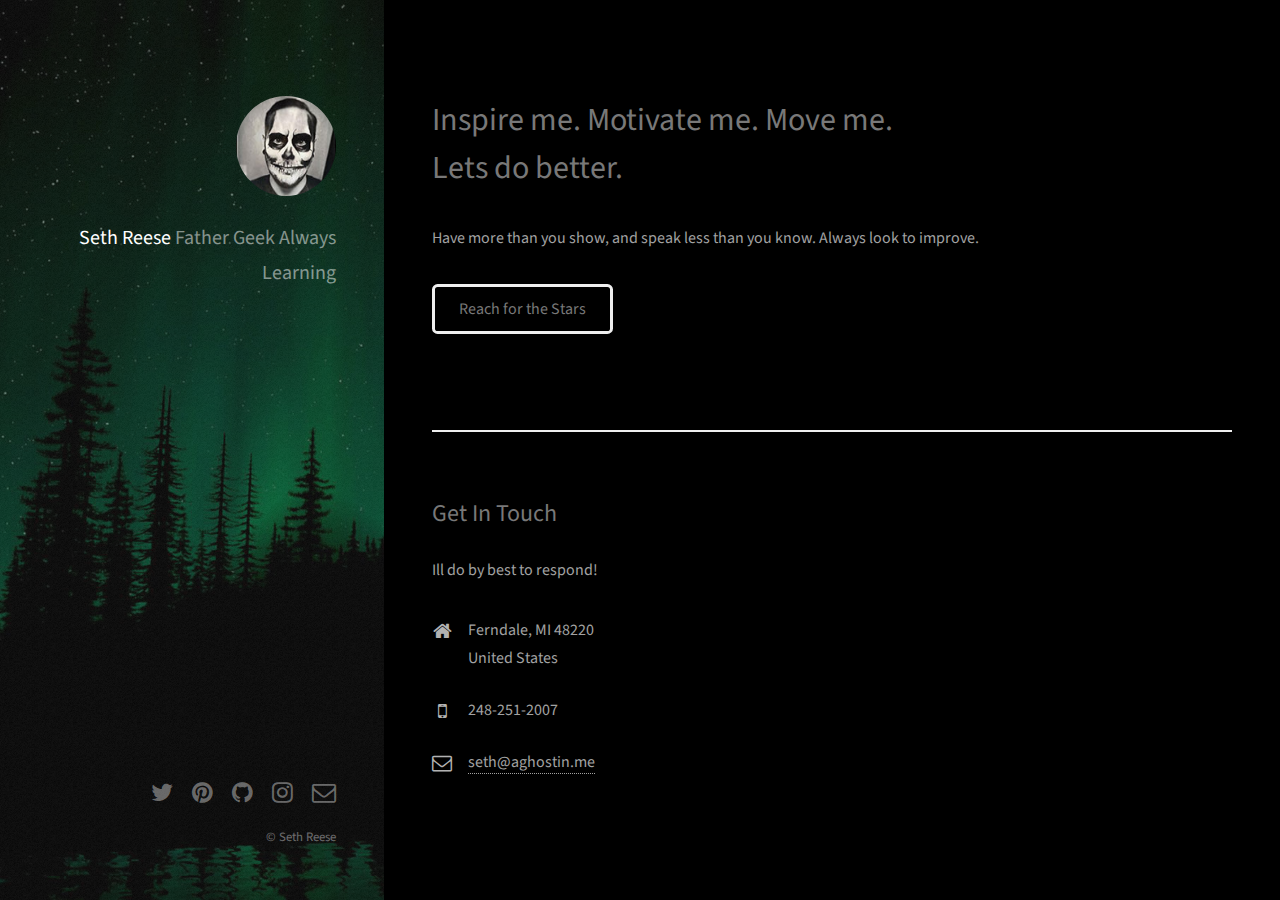
<file: index.html>
<!DOCTYPE HTML>
<!--
	Strata by HTML5 UP
	html5up.net | @ajlkn
	Free for personal and commercial use under the CCA 3.0 license (html5up.net/license)
-->
<html>
	<head>
		<title>Seth Reese</title>
		<meta charset="utf-8" />
		<meta name="viewport" content="width=device-width, initial-scale=1" />
		<!--[if lte IE 8]><script src="assets/js/ie/html5shiv.js"></script><![endif]-->
		<link rel="stylesheet" href="assets/css/main.css" />
		<!--[if lte IE 8]><link rel="stylesheet" href="assets/css/ie8.css" /><![endif]-->
	</head>
	<body id="top">

		<!-- Header -->
			<header id="header">
				<div class="inner">
					<a href="images/fulls/mrspook.png" class="image avatar"><img src="images/avatar.jpg" alt="" /></a>
					<h1><strong>Seth Reese</strong><br />
					Father<br>
					Geek<br>
					Always Learning</h1>
				</div>
			</header>

		<!-- Main -->
			<div id="main">

				<!-- One -->
					<section id="one">
						<header class="major">
							<h2>Inspire me. Motivate me. Move me.<br />
							Lets do better.</h2>
						</header>
						<p>Have more than you show, and speak less than you know. Always look to improve.</p>
						<ul class="actions">
							<li><a target="_blank" href="space.html" class="button work-item">Reach for the Stars</a></li>
						</ul>
					</section>

				<!-- Two -->
					<!-- <section id="two">
						<h2>Recent Work</h2>
						<div class="row">
							<article class="6u 12u$(xsmall) work-item">
								<a href="images/fulls/01.jpg" class="image fit thumb"><img src="images/thumbs/01.jpg" alt="" /></a>
								<h3>Magna sed consequat tempus</h3>
								<p>Lorem ipsum dolor sit amet nisl sed nullam feugiat.</p>
							</article>
							<article class="6u$ 12u$(xsmall) work-item">
								<a href="images/fulls/02.jpg" class="image fit thumb"><img src="images/thumbs/02.jpg" alt="" /></a>
								<h3>Ultricies lacinia interdum</h3>
								<p>Lorem ipsum dolor sit amet nisl sed nullam feugiat.</p>
							</article>
							<article class="6u 12u$(xsmall) work-item">
								<a href="images/fulls/03.jpg" class="image fit thumb"><img src="images/thumbs/03.jpg" alt="" /></a>
								<h3>Tortor metus commodo</h3>
								<p>Lorem ipsum dolor sit amet nisl sed nullam feugiat.</p>
							</article>
							<article class="6u$ 12u$(xsmall) work-item">
								<a href="images/fulls/04.jpg" class="image fit thumb"><img src="images/thumbs/04.jpg" alt="" /></a>
								<h3>Quam neque phasellus</h3>
								<p>Lorem ipsum dolor sit amet nisl sed nullam feugiat.</p>
							</article>
							<article class="6u 12u$(xsmall) work-item">
								<a href="images/fulls/05.jpg" class="image fit thumb"><img src="images/thumbs/05.jpg" alt="" /></a>
								<h3>Nunc enim commodo aliquet</h3>
								<p>Lorem ipsum dolor sit amet nisl sed nullam feugiat.</p>
							</article>
							<article class="6u$ 12u$(xsmall) work-item">
								<a href="images/fulls/06.jpg" class="image fit thumb"><img src="images/thumbs/06.jpg" alt="" /></a>
								<h3>Risus ornare lacinia</h3>
								<p>Lorem ipsum dolor sit amet nisl sed nullam feugiat.</p>
							</article>
						</div>
						<ul class="actions">
							<li><a href="#" class="button">Full Portfolio</a></li>
						</ul>
					</section> -->

				<!-- Three -->
					<section id="three">
						<h2>Get In Touch</h2>
						<p>Ill do by best to respond!</p>
						<div class="row">
							<!-- <div class="8u 12u$(small)">
								<form method="post" action="#">
									<div class="row uniform 50%">
										<div class="6u 12u$(xsmall)"><input type="text" name="name" id="name" placeholder="Name" /></div>
										<div class="6u$ 12u$(xsmall)"><input type="email" name="email" id="email" placeholder="Email" /></div>
										<div class="12u$"><textarea name="message" id="message" placeholder="Message" rows="4"></textarea></div>
									</div>
								</form>
								<ul class="actions">
									<li><input type="submit" value="Send Message" /></li>
								</ul>
							</div> -->
							<div class="4u$ 12u$(small)">
								<ul class="labeled-icons">
									<li>
										<h3 class="icon fa-home"><span class="label">Address</span></h3>
										Ferndale, MI 48220<br />
										United States
									</li>
									<li>
										<h3 class="icon fa-mobile"><span class="label">Phone</span></h3>
										248-251-2007
									</li>
									<li>
										<h3 class="icon fa-envelope-o"><span class="label">Email</span></h3>
										<a href="mailto:seth@aghostin.me">seth@aghostin.me</a>
									</li>
								</ul>
							</div>
						</div>
					</section>

				<!-- Four -->
				<!--
					<section id="four">
						<h2>Elements</h2>

						<section>
							<h4>Text</h4>
							<p>This is <b>bold</b> and this is <strong>strong</strong>. This is <i>italic</i> and this is <em>emphasized</em>.
							This is <sup>superscript</sup> text and this is <sub>subscript</sub> text.
							This is <u>underlined</u> and this is code: <code>for (;;) { ... }</code>. Finally, <a href="#">this is a link</a>.</p>
							<hr />
							<header>
								<h4>Heading with a Subtitle</h4>
								<p>Lorem ipsum dolor sit amet nullam id egestas urna aliquam</p>
							</header>
							<p>Nunc lacinia ante nunc ac lobortis. Interdum adipiscing gravida odio porttitor sem non mi integer non faucibus ornare mi ut ante amet placerat aliquet. Volutpat eu sed ante lacinia sapien lorem accumsan varius montes viverra nibh in adipiscing blandit tempus accumsan.</p>
							<header>
								<h5>Heading with a Subtitle</h5>
								<p>Lorem ipsum dolor sit amet nullam id egestas urna aliquam</p>
							</header>
							<p>Nunc lacinia ante nunc ac lobortis. Interdum adipiscing gravida odio porttitor sem non mi integer non faucibus ornare mi ut ante amet placerat aliquet. Volutpat eu sed ante lacinia sapien lorem accumsan varius montes viverra nibh in adipiscing blandit tempus accumsan.</p>
							<hr />
							<h2>Heading Level 2</h2>
							<h3>Heading Level 3</h3>
							<h4>Heading Level 4</h4>
							<h5>Heading Level 5</h5>
							<h6>Heading Level 6</h6>
							<hr />
							<h5>Blockquote</h5>
							<blockquote>Fringilla nisl. Donec accumsan interdum nisi, quis tincidunt felis sagittis eget tempus euismod. Vestibulum ante ipsum primis in faucibus vestibulum. Blandit adipiscing eu felis iaculis volutpat ac adipiscing accumsan faucibus. Vestibulum ante ipsum primis in faucibus lorem ipsum dolor sit amet nullam adipiscing eu felis.</blockquote>
							<h5>Preformatted</h5>
							<pre><code>i = 0;

while (!deck.isInOrder()) {
print 'Iteration ' + i;
deck.shuffle();
i++;
}

print 'It took ' + i + ' iterations to sort the deck.';</code></pre>
						</section>

						<section>
							<h4>Lists</h4>
							<div class="row">
								<div class="6u 12u$(xsmall)">
									<h5>Unordered</h5>
									<ul>
										<li>Dolor pulvinar etiam magna etiam.</li>
										<li>Sagittis adipiscing lorem eleifend.</li>
										<li>Felis enim feugiat dolore viverra.</li>
									</ul>
									<h5>Alternate</h5>
									<ul class="alt">
										<li>Dolor pulvinar etiam magna etiam.</li>
										<li>Sagittis adipiscing lorem eleifend.</li>
										<li>Felis enim feugiat dolore viverra.</li>
									</ul>
								</div>
								<div class="6u$ 12u$(xsmall)">
									<h5>Ordered</h5>
									<ol>
										<li>Dolor pulvinar etiam magna etiam.</li>
										<li>Etiam vel felis at lorem sed viverra.</li>
										<li>Felis enim feugiat dolore viverra.</li>
										<li>Dolor pulvinar etiam magna etiam.</li>
										<li>Etiam vel felis at lorem sed viverra.</li>
										<li>Felis enim feugiat dolore viverra.</li>
									</ol>
									<h5>Icons</h5>
									<ul class="icons">
										<li><a href="#" class="icon fa-twitter"><span class="label">Twitter</span></a></li>
										<li><a href="#" class="icon fa-facebook"><span class="label">Facebook</span></a></li>
										<li><a href="#" class="icon fa-instagram"><span class="label">Instagram</span></a></li>
										<li><a href="#" class="icon fa-github"><span class="label">Github</span></a></li>
										<li><a href="#" class="icon fa-dribbble"><span class="label">Dribbble</span></a></li>
										<li><a href="#" class="icon fa-tumblr"><span class="label">Tumblr</span></a></li>
									</ul>
								</div>
							</div>
							<h5>Actions</h5>
							<ul class="actions">
								<li><a href="#" class="button special">Default</a></li>
								<li><a href="#" class="button">Default</a></li>
							</ul>
							<ul class="actions small">
								<li><a href="#" class="button special small">Small</a></li>
								<li><a href="#" class="button small">Small</a></li>
							</ul>
							<div class="row">
								<div class="6u 12u$(small)">
									<ul class="actions vertical">
										<li><a href="#" class="button special">Default</a></li>
										<li><a href="#" class="button">Default</a></li>
									</ul>
								</div>
								<div class="6u$ 12u$(small)">
									<ul class="actions vertical small">
										<li><a href="#" class="button special small">Small</a></li>
										<li><a href="#" class="button small">Small</a></li>
									</ul>
								</div>
								<div class="6u 12u$(small)">
									<ul class="actions vertical">
										<li><a href="#" class="button special fit">Default</a></li>
										<li><a href="#" class="button fit">Default</a></li>
									</ul>
								</div>
								<div class="6u$ 12u$(small)">
									<ul class="actions vertical small">
										<li><a href="#" class="button special small fit">Small</a></li>
										<li><a href="#" class="button small fit">Small</a></li>
									</ul>
								</div>
							</div>
						</section>

						<section>
							<h4>Table</h4>
							<h5>Default</h5>
							<div class="table-wrapper">
								<table>
									<thead>
										<tr>
											<th>Name</th>
											<th>Description</th>
											<th>Price</th>
										</tr>
									</thead>
									<tbody>
										<tr>
											<td>Item One</td>
											<td>Ante turpis integer aliquet porttitor.</td>
											<td>29.99</td>
										</tr>
										<tr>
											<td>Item Two</td>
											<td>Vis ac commodo adipiscing arcu aliquet.</td>
											<td>19.99</td>
										</tr>
										<tr>
											<td>Item Three</td>
											<td> Morbi faucibus arcu accumsan lorem.</td>
											<td>29.99</td>
										</tr>
										<tr>
											<td>Item Four</td>
											<td>Vitae integer tempus condimentum.</td>
											<td>19.99</td>
										</tr>
										<tr>
											<td>Item Five</td>
											<td>Ante turpis integer aliquet porttitor.</td>
											<td>29.99</td>
										</tr>
									</tbody>
									<tfoot>
										<tr>
											<td colspan="2"></td>
											<td>100.00</td>
										</tr>
									</tfoot>
								</table>
							</div>

							<h5>Alternate</h5>
							<div class="table-wrapper">
								<table class="alt">
									<thead>
										<tr>
											<th>Name</th>
											<th>Description</th>
											<th>Price</th>
										</tr>
									</thead>
									<tbody>
										<tr>
											<td>Item One</td>
											<td>Ante turpis integer aliquet porttitor.</td>
											<td>29.99</td>
										</tr>
										<tr>
											<td>Item Two</td>
											<td>Vis ac commodo adipiscing arcu aliquet.</td>
											<td>19.99</td>
										</tr>
										<tr>
											<td>Item Three</td>
											<td> Morbi faucibus arcu accumsan lorem.</td>
											<td>29.99</td>
										</tr>
										<tr>
											<td>Item Four</td>
											<td>Vitae integer tempus condimentum.</td>
											<td>19.99</td>
										</tr>
										<tr>
											<td>Item Five</td>
											<td>Ante turpis integer aliquet porttitor.</td>
											<td>29.99</td>
										</tr>
									</tbody>
									<tfoot>
										<tr>
											<td colspan="2"></td>
											<td>100.00</td>
										</tr>
									</tfoot>
								</table>
							</div>
						</section>

						<section>
							<h4>Buttons</h4>
							<ul class="actions">
								<li><a href="#" class="button special">Special</a></li>
								<li><a href="#" class="button">Default</a></li>
							</ul>
							<ul class="actions">
								<li><a href="#" class="button big">Big</a></li>
								<li><a href="#" class="button">Default</a></li>
								<li><a href="#" class="button small">Small</a></li>
							</ul>
							<ul class="actions fit">
								<li><a href="#" class="button special fit">Fit</a></li>
								<li><a href="#" class="button fit">Fit</a></li>
							</ul>
							<ul class="actions fit small">
								<li><a href="#" class="button special fit small">Fit + Small</a></li>
								<li><a href="#" class="button fit small">Fit + Small</a></li>
							</ul>
							<ul class="actions">
								<li><a href="#" class="button special icon fa-download">Icon</a></li>
								<li><a href="#" class="button icon fa-download">Icon</a></li>
							</ul>
							<ul class="actions">
								<li><span class="button special disabled">Special</span></li>
								<li><span class="button disabled">Default</span></li>
							</ul>
						</section>

						<section>
							<h4>Form</h4>
							<form method="post" action="#">
								<div class="row uniform 50%">
									<div class="6u 12u$(xsmall)">
										<input type="text" name="demo-name" id="demo-name" value="" placeholder="Name" />
									</div>
									<div class="6u$ 12u$(xsmall)">
										<input type="email" name="demo-email" id="demo-email" value="" placeholder="Email" />
									</div>
									<div class="12u$">
										<div class="select-wrapper">
											<select name="demo-category" id="demo-category">
												<option value="">- Category -</option>
												<option value="1">Manufacturing</option>
												<option value="1">Shipping</option>
												<option value="1">Administration</option>
												<option value="1">Human Resources</option>
											</select>
										</div>
									</div>
									<div class="4u 12u$(small)">
										<input type="radio" id="demo-priority-low" name="demo-priority" checked>
										<label for="demo-priority-low">Low Priority</label>
									</div>
									<div class="4u 12u$(small)">
										<input type="radio" id="demo-priority-normal" name="demo-priority">
										<label for="demo-priority-normal">Normal Priority</label>
									</div>
									<div class="4u$ 12u(small)">
										<input type="radio" id="demo-priority-high" name="demo-priority">
										<label for="demo-priority-high">High Priority</label>
									</div>
									<div class="6u 12u$(small)">
										<input type="checkbox" id="demo-copy" name="demo-copy">
										<label for="demo-copy">Email me a copy of this message</label>
									</div>
									<div class="6u$ 12u$(small)">
										<input type="checkbox" id="demo-human" name="demo-human" checked>
										<label for="demo-human">I am a human and not a robot</label>
									</div>
									<div class="12u$">
										<textarea name="demo-message" id="demo-message" placeholder="Enter your message" rows="6"></textarea>
									</div>
									<div class="12u$">
										<ul class="actions">
											<li><input type="submit" value="Send Message" class="special" /></li>
											<li><input type="reset" value="Reset" /></li>
										</ul>
									</div>
								</div>
							</form>
						</section>

						<section>
							<h4>Image</h4>
							<h5>Fit</h5>
							<div class="box alt">
								<div class="row 50% uniform">
									<div class="12u$"><span class="image fit"><img src="images/fulls/05.jpg" alt="" /></span></div>
									<div class="4u"><span class="image fit"><img src="images/thumbs/01.jpg" alt="" /></span></div>
									<div class="4u"><span class="image fit"><img src="images/thumbs/02.jpg" alt="" /></span></div>
									<div class="4u$"><span class="image fit"><img src="images/thumbs/03.jpg" alt="" /></span></div>
									<div class="4u"><span class="image fit"><img src="images/thumbs/04.jpg" alt="" /></span></div>
									<div class="4u"><span class="image fit"><img src="images/thumbs/05.jpg" alt="" /></span></div>
									<div class="4u$"><span class="image fit"><img src="images/thumbs/06.jpg" alt="" /></span></div>
									<div class="4u"><span class="image fit"><img src="images/thumbs/03.jpg" alt="" /></span></div>
									<div class="4u"><span class="image fit"><img src="images/thumbs/02.jpg" alt="" /></span></div>
									<div class="4u$"><span class="image fit"><img src="images/thumbs/01.jpg" alt="" /></span></div>
								</div>
							</div>
							<h5>Left &amp; Right</h5>
							<p><span class="image left"><img src="images/avatar.jpg" alt="" /></span>Fringilla nisl. Donec accumsan interdum nisi, quis tincidunt felis sagittis eget. tempus euismod. Vestibulum ante ipsum primis in faucibus vestibulum. Blandit adipiscing eu felis iaculis volutpat ac adipiscing accumsan eu faucibus. Integer ac pellentesque praesent tincidunt felis sagittis eget. tempus euismod. Vestibulum ante ipsum primis in faucibus vestibulum. Blandit adipiscing eu felis iaculis volutpat ac adipiscing accumsan eu faucibus. Integer ac pellentesque praesent. Donec accumsan interdum nisi, quis tincidunt felis sagittis eget. tempus euismod. Vestibulum ante ipsum primis in faucibus vestibulum. Blandit adipiscing eu felis iaculis volutpat ac adipiscing accumsan eu faucibus. Integer ac pellentesque praesent tincidunt felis sagittis eget. tempus euismod. Vestibulum ante ipsum primis in faucibus vestibulum. Blandit adipiscing eu felis iaculis volutpat ac adipiscing accumsan eu faucibus. Integer ac pellentesque praesent.</p>
							<p><span class="image right"><img src="images/avatar.jpg" alt="" /></span>Fringilla nisl. Donec accumsan interdum nisi, quis tincidunt felis sagittis eget. tempus euismod. Vestibulum ante ipsum primis in faucibus vestibulum. Blandit adipiscing eu felis iaculis volutpat ac adipiscing accumsan eu faucibus. Integer ac pellentesque praesent tincidunt felis sagittis eget. tempus euismod. Vestibulum ante ipsum primis in faucibus vestibulum. Blandit adipiscing eu felis iaculis volutpat ac adipiscing accumsan eu faucibus. Integer ac pellentesque praesent. Donec accumsan interdum nisi, quis tincidunt felis sagittis eget. tempus euismod. Vestibulum ante ipsum primis in faucibus vestibulum. Blandit adipiscing eu felis iaculis volutpat ac adipiscing accumsan eu faucibus. Integer ac pellentesque praesent tincidunt felis sagittis eget. tempus euismod. Vestibulum ante ipsum primis in faucibus vestibulum. Blandit adipiscing eu felis iaculis volutpat ac adipiscing accumsan eu faucibus. Integer ac pellentesque praesent.</p>
						</section>

					</section>
				-->

			</div>

		<!-- Footer -->
			<footer id="footer">
				<div class="inner">
					<ul class="icons">
						<li><a href="http://twitter.com/sethereese" class="icon fa-twitter"><span class="label">Twitter</span></a></li>
						<li><a href="http://pinterest.com/sethereese" class="icon fa-pinterest"><span class="label">Pinterest</span></a></li>
						<li><a href="http://github.com/brandplysreese" class="icon fa-github"><span class="label">Github</span></a></li>
						<li><a href="http://instagram.com/aghostinme" class="icon fa-instagram"><span class="label">Instagram</span></a></li>
						<li><a href="mailto:seth@aghostin.me" class="icon fa-envelope-o"><span class="label">Email</span></a></li>
					</ul>
					<ul class="copyright">
						<li>&copy; Seth Reese</li>
					</ul>
				</div>
			</footer>

		<!-- Scripts -->
			<script src="assets/js/jquery.min.js"></script>
			<script src="assets/js/jquery.poptrox.min.js"></script>
			<script src="assets/js/skel.min.js"></script>
			<script src="assets/js/util.js"></script>
			<!--[if lte IE 8]><script src="assets/js/ie/respond.min.js"></script><![endif]-->
			<script src="assets/js/main.js"></script>

	</body>
</html>
</file>
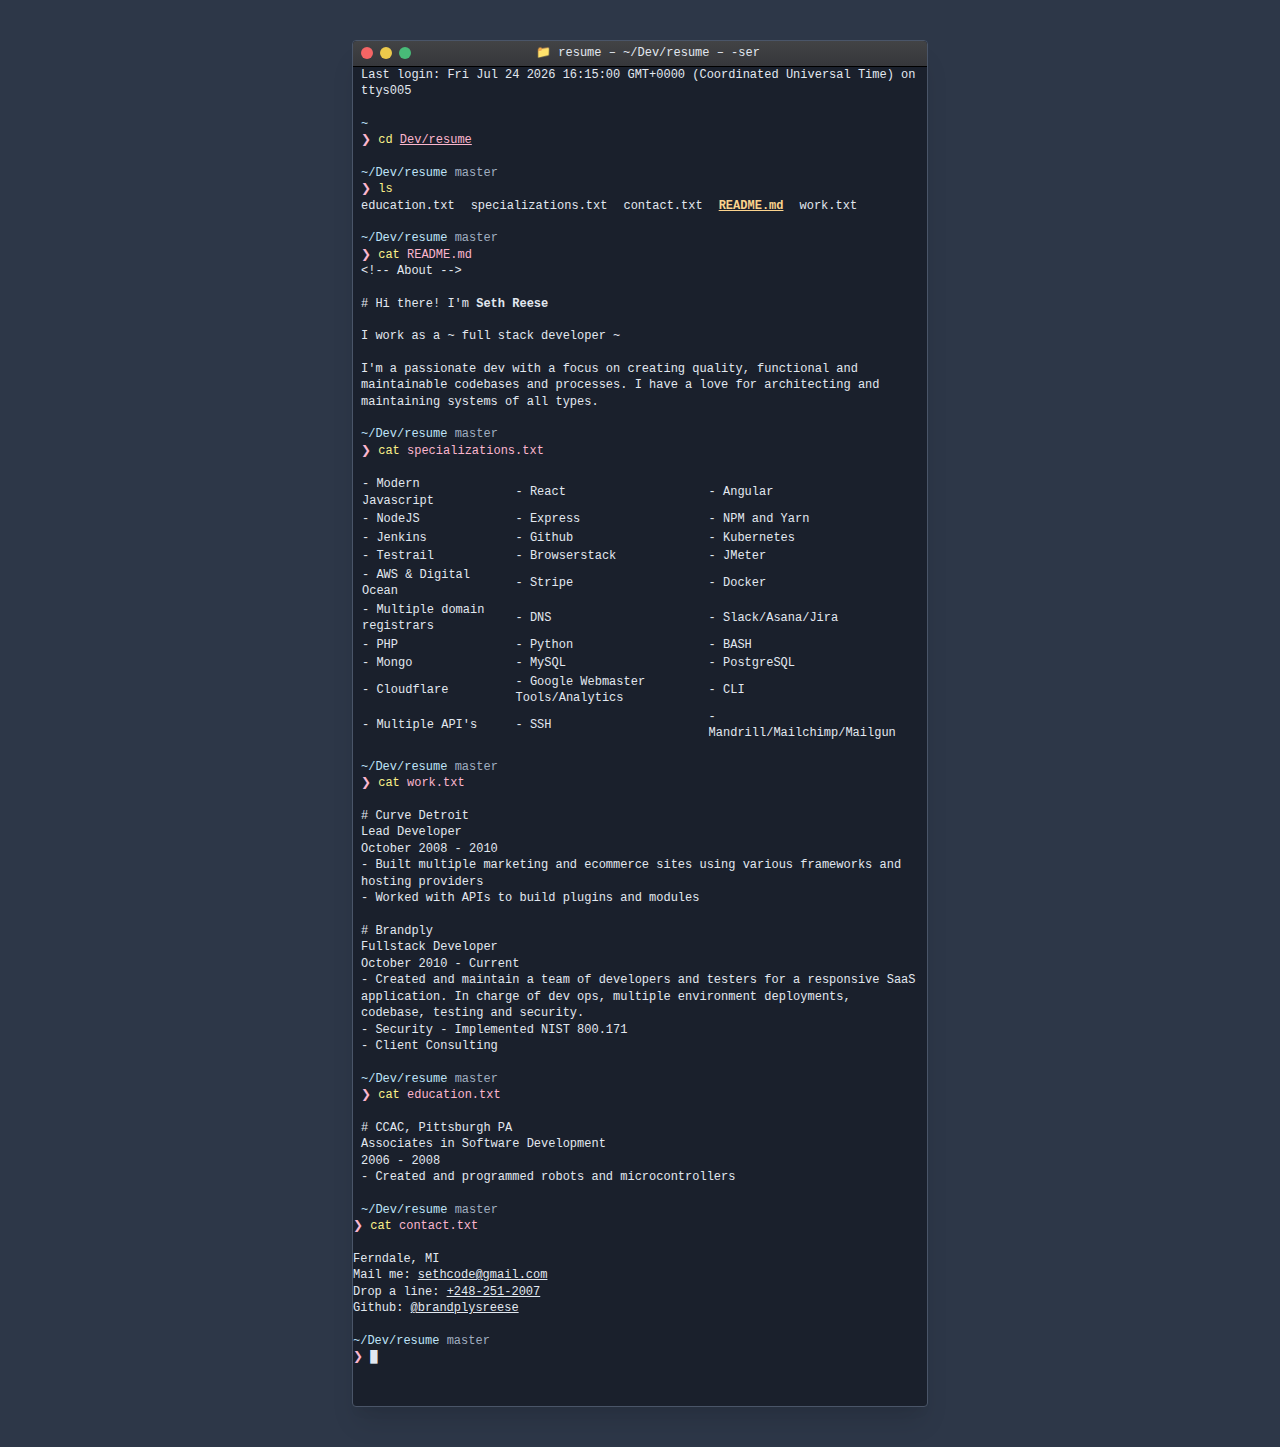
<file: resume.html>
<!DOCTYPE html>
<html lang="en">
  <head>
    <meta charset="UTF-8" />
    <meta name="viewport" content="width=device-width, initial-scale=1.0" />
    <meta http-equiv="X-UA-Compatible" content="ie=edge" />
    <link rel="stylesheet" href="style.css" />
    <link rel="shortcut icon" href="favicon.png" />
    <title>Seth Reese - Résumé</title>
  </head>
  <body>
    <div
      class="max-w-xl mx-auto md:my-6 lg:my-10 font-mono leading-snug bg-gray-900 text-xs text-gray-300 rounded border border-gray-700 shadow-xl"
    >
      <div
        class="title-bar flex flex-no-wrap px-2 py-1 rounded-t border-b border-black"
      >
        <div class="flex-1 whitespace-no-wrap pr-4">
          <svg
            class="inline-block w-3 h-3 fill-current text-red-500"
            viewBox="0 0 100 100"
          >
            <circle cx="50" cy="50" r="50" />
          </svg>
          <svg
            class="inline-block w-3 h-3 fill-current text-yellow-500"
            viewBox="0 0 100 100"
          >
            <circle cx="50" cy="50" r="50" />
          </svg>
          <svg
            class="inline-block w-3 h-3 fill-current text-green-500"
            viewBox="0 0 100 100"
          >
            <circle cx="50" cy="50" r="50" />
          </svg>
        </div>
        <span class="flex-none overflow-hidden"
          >📁 resume – ~/Dev/resume – -ser</span
        >
        <div class="flex-1"></div>
      </div>

      <div class="px-2">
        <div class="mb-4">
          <span>Last login:</span>
          <span id="datetime">Mon Jan 06 2020 15:33:16</span>
          <script>
            document.getElementById(
              "datetime"
            ).innerHTML = new Date().toString();
          </script>
          <span>on ttys005</span>
        </div>
        <div class="text-blue-200">~</div>
        <div class="mb-4">
          <span class="text-pink-300">❯</span>
          <span class="text-yellow-300">cd</span>
          <span class="text-pink-300 underline">Dev/resume</span>
        </div>
        <div>
          <span class="text-blue-200">~/Dev/resume </span>
          <span class="text-gray-500">master</span>
        </div>
        <div>
          <span class="text-pink-300">❯</span>
          <span class="text-yellow-300">ls</span>
        </div>
        <div class="mb-4 flex flex-wrap">
          <span class="pr-4">education.txt</span>
          <span class="pr-4">specializations.txt</span>
          <span class="pr-4">contact.txt</span>
          <span class="pr-4 font-bold underline text-orange-300"
            >README.md</span
          >
          <span class="pr-4">work.txt</span>
        </div>
        <div>
          <span class="text-blue-200">~/Dev/resume </span>
          <span class="text-gray-500">master</span>
        </div>
        <div>
          <span class="text-pink-300">❯</span>
          <span class="text-yellow-300">cat</span>
          <span class="text-pink-300">README.md</span>
        </div>
        <div class="mb-4">
          <div class="mb-4">&lt;!-- About --&gt;</div>
          <div class="mb-4">
            # Hi there! I'm <span class="font-bold">Seth Reese</span>
          </div>
          <div class="mb-4">I work as a ~ full stack developer ~</div>
          <div>
            I'm a passionate dev with a focus on creating quality, functional
            and maintainable codebases and processes. I have a love for architecting and maintaining systems of all types.
          </div>
        </div>
        <div>
          <span class="text-blue-200">~/Dev/resume </span>
          <span class="text-gray-500">master</span>
        </div>
        <div>
          <span class="text-pink-300">❯</span>
          <span class="text-yellow-300">cat</span>
          <span class="text-pink-300">specializations.txt</span>
        </div>
        <div class="mb-4">
          <table class="mt-4">
            <tr>
              <td class="pr-4">- Modern Javascript</td>
              <td class="pr-4">- React</td>
              <td class="pr-4">- Angular</td>
            </tr>
            <tr>
              <td class="pr-4">- NodeJS</td>
              <td class="pr-4">- Express</td>
              <td class="pr-4">- NPM and Yarn</td>
            </tr>
            <tr>
              <td class="pr-4">- Jenkins</td>
              <td class="pr-4">- Github</td>
              <td class="pr-4">- Kubernetes</td>
            </tr>
            <tr>
              <td class="pr-4">- Testrail</td>
              <td class="pr-4">- Browserstack</td>
              <td class="pr-4">- JMeter</td>
            </tr>
            <tr>
              <td class="pr-4">- AWS &amp; Digital Ocean</td>
              <td class="pr-4">- Stripe</td>
              <td class="pr-4">- Docker</td>
            </tr>
            <tr>
              <td class="pr-4">- Multiple domain registrars</td>
              <td class="pr-4">- DNS</td>
              <td class="pr-4">- Slack/Asana/Jira</td>
            </tr>
            <tr>
              <td class="pr-4">- PHP</td>
              <td class="pr-4">- Python</td>
              <td class="pr-4">- BASH</td>
            </tr>
            <tr>
              <td class="pr-4">- Mongo</td>
              <td class="pr-4">- MySQL</td>
              <td class="pr-4">- PostgreSQL</td>
            </tr>
            <tr>
              <td class="pr-4">- Cloudflare</td>
              <td class="pr-4">- Google Webmaster Tools/Analytics</td>
              <td class="pr-4">- CLI</td>
            </tr>
            <tr>
              <td class="pr-4">- Multiple API's</td>
              <td class="pr-4">- SSH</td>
              <td class="pr-4">- Mandrill/Mailchimp/Mailgun</td>
            </tr>
          </table>
        </div>
        <div>
          <span class="text-blue-200">~/Dev/resume </span>
          <span class="text-gray-500">master</span>
        </div>
        <div>
          <span class="text-pink-300">❯</span>
          <span class="text-yellow-300">cat</span>
          <span class="text-pink-300">work.txt</span>
        </div>
        <div class="mb-4">
          <div class="mt-4"># Curve Detroit</div>
          <div>Lead Developer</div>
          <div>October 2008 - 2010</div>
          <div>- Built multiple marketing and ecommerce sites using various frameworks and hosting providers</div>
          <div>- Worked with APIs to build plugins and modules</div>
          <div class="mt-4"># Brandply</div>
          <div>Fullstack Developer</div>
          <div>October 2010 - Current</div>
          <div>- Created and maintain a team of developers and testers for a responsive SaaS application. In charge of dev ops, multiple environment deployments, codebase, testing and security.</div>
          <div>- Security - Implemented NIST 800.171</div>
          <div>- Client Consulting</div>
        </div>
        <div>
          <span class="text-blue-200">~/Dev/resume </span>
          <span class="text-gray-500">master</span>
        </div>
        <div>
          <span class="text-pink-300">❯</span>
          <span class="text-yellow-300">cat</span>
          <span class="text-pink-300">education.txt</span>
        </div>
        <div class="mb-4">
          <div class="mt-4"># CCAC, Pittsburgh PA</div>
          <div>Associates in Software Development</div>
          <div>2006 - 2008</div>
          <div>- Created and programmed robots and microcontrollers</div>
        </div>
          <span class="text-blue-200">~/Dev/resume </span>
          <span class="text-gray-500">master</span>
        </div>
        <div>
          <span class="text-pink-300">❯</span>
          <span class="text-yellow-300">cat</span>
          <span class="text-pink-300">contact.txt</span>
        </div>
        <div class="mb-4">
          <div class="mt-4">
            Ferndale, MI
          </div>
          <div>
            Mail me:
            <a class="underline" href="mailto:sethcode+resume@gmail.com">sethcode@gmail.com</a
            >
          </div>
          <div>
            Drop a line:
            <a class="underline" href="tel:+2482512007">+248-251-2007</a>
          </div>
          <div>
            Github:
            <a class="underline" href="https://github.com/brandplysreese">@brandplysreese</a>
          </div>
        </div>
        <div>
          <span class="text-blue-200">~/Dev/resume </span>
          <span class="text-gray-500">master</span>
        </div>
        <div>
          <span class="text-pink-300">❯</span>
          <span class="blinking-cursor">█</span>
        </div>
        <div class="py-5"></div>
      </div>
    </div></body>
</html>
</file>
<file: assets/css/main.css>
@import url("font-awesome.min.css");
@import url("https://fonts.googleapis.com/css?family=Source+Sans+Pro:400,400italic");

/*
	Strata by HTML5 UP
	html5up.net | @ajlkn
	Free for personal and commercial use under the CCA 3.0 license (html5up.net/license)
*/

/* Reset */

	html, body, div, span, applet, object, iframe, h1, h2, h3, h4, h5, h6, p, blockquote, pre, a, abbr, acronym, address, big, cite, code, del, dfn, em, img, ins, kbd, q, s, samp, small, strike, strong, sub, sup, tt, var, b, u, i, center, dl, dt, dd, ol, ul, li, fieldset, form, label, legend, table, caption, tbody, tfoot, thead, tr, th, td, article, aside, canvas, details, embed, figure, figcaption, footer, header, hgroup, menu, nav, output, ruby, section, summary, time, mark, audio, video {
		margin: 0;
		padding: 0;
		border: 0;
		font-size: 100%;
		font: inherit;
		vertical-align: baseline;
	}

	article, aside, details, figcaption, figure, footer, header, hgroup, menu, nav, section {
		display: block;
	}

	body {
		line-height: 1;
	}

	ol, ul {
		list-style: none;
	}

	blockquote, q {
		quotes: none;
	}

	blockquote:before, blockquote:after, q:before, q:after {
		content: '';
		content: none;
	}

	table {
		border-collapse: collapse;
		border-spacing: 0;
	}

	body {
		-webkit-text-size-adjust: none;
	}

/* Box Model */

	*, *:before, *:after {
		-moz-box-sizing: border-box;
		-webkit-box-sizing: border-box;
		box-sizing: border-box;
	}

/* Containers */

	.container {
		margin-left: auto;
		margin-right: auto;
	}

	.container.\31 25\25 {
		width: 100%;
		max-width: 1200px;
		min-width: 960px;
	}

	.container.\37 5\25 {
		width: 720px;
	}

	.container.\35 0\25 {
		width: 480px;
	}

	.container.\32 5\25 {
		width: 240px;
	}

	.container {
		width: 960px;
	}

	@media screen and (max-width: 1800px) {

		.container.\31 25\25 {
			width: 100%;
			max-width: 1200px;
			min-width: 960px;
		}

		.container.\37 5\25 {
			width: 720px;
		}

		.container.\35 0\25 {
			width: 480px;
		}

		.container.\32 5\25 {
			width: 240px;
		}

		.container {
			width: 960px;
		}

	}

	@media screen and (max-width: 1280px) {

		.container.\31 25\25 {
			width: 100%;
			max-width: 1200px;
			min-width: 960px;
		}

		.container.\37 5\25 {
			width: 720px;
		}

		.container.\35 0\25 {
			width: 480px;
		}

		.container.\32 5\25 {
			width: 240px;
		}

		.container {
			width: 960px;
		}

	}

	@media screen and (max-width: 980px) {

		.container.\31 25\25 {
			width: 100%;
			max-width: 1200px;
			min-width: 960px;
		}

		.container.\37 5\25 {
			width: 720px;
		}

		.container.\35 0\25 {
			width: 480px;
		}

		.container.\32 5\25 {
			width: 240px;
		}

		.container {
			width: 960px;
		}

	}

	@media screen and (max-width: 736px) {

		.container.\31 25\25 {
			width: 100%;
			max-width: 1200px;
			min-width: 960px;
		}

		.container.\37 5\25 {
			width: 720px;
		}

		.container.\35 0\25 {
			width: 480px;
		}

		.container.\32 5\25 {
			width: 240px;
		}

		.container {
			width: 960px;
		}

	}

	@media screen and (max-width: 480px) {

		.container.\31 25\25 {
			width: 100%;
			max-width: 1200px;
			min-width: 960px;
		}

		.container.\37 5\25 {
			width: 720px;
		}

		.container.\35 0\25 {
			width: 480px;
		}

		.container.\32 5\25 {
			width: 240px;
		}

		.container {
			width: 960px;
		}

	}

/* Grid */

	.row {
		border-bottom: solid 1px transparent;
		-moz-box-sizing: border-box;
		-webkit-box-sizing: border-box;
		box-sizing: border-box;
	}

	.row > * {
		float: left;
		-moz-box-sizing: border-box;
		-webkit-box-sizing: border-box;
		box-sizing: border-box;
	}

	.row:after, .row:before {
		content: '';
		display: block;
		clear: both;
		height: 0;
	}

	.row.uniform > * > :first-child {
		margin-top: 0;
	}

	.row.uniform > * > :last-child {
		margin-bottom: 0;
	}

	.row.\30 \25 > * {
		padding: 0 0 0 0em;
	}

	.row.\30 \25 {
		margin: 0 0 -1px 0em;
	}

	.row.uniform.\30 \25 > * {
		padding: 0em 0 0 0em;
	}

	.row.uniform.\30 \25 {
		margin: 0em 0 -1px 0em;
	}

	.row > * {
		padding: 0 0 0 2.5em;
	}

	.row {
		margin: 0 0 -1px -2.5em;
	}

	.row.uniform > * {
		padding: 2.5em 0 0 2.5em;
	}

	.row.uniform {
		margin: -2.5em 0 -1px -2.5em;
	}

	.row.\32 00\25 > * {
		padding: 0 0 0 5em;
	}

	.row.\32 00\25 {
		margin: 0 0 -1px -5em;
	}

	.row.uniform.\32 00\25 > * {
		padding: 5em 0 0 5em;
	}

	.row.uniform.\32 00\25 {
		margin: -5em 0 -1px -5em;
	}

	.row.\31 50\25 > * {
		padding: 0 0 0 3.75em;
	}

	.row.\31 50\25 {
		margin: 0 0 -1px -3.75em;
	}

	.row.uniform.\31 50\25 > * {
		padding: 3.75em 0 0 3.75em;
	}

	.row.uniform.\31 50\25 {
		margin: -3.75em 0 -1px -3.75em;
	}

	.row.\35 0\25 > * {
		padding: 0 0 0 1.25em;
	}

	.row.\35 0\25 {
		margin: 0 0 -1px -1.25em;
	}

	.row.uniform.\35 0\25 > * {
		padding: 1.25em 0 0 1.25em;
	}

	.row.uniform.\35 0\25 {
		margin: -1.25em 0 -1px -1.25em;
	}

	.row.\32 5\25 > * {
		padding: 0 0 0 0.625em;
	}

	.row.\32 5\25 {
		margin: 0 0 -1px -0.625em;
	}

	.row.uniform.\32 5\25 > * {
		padding: 0.625em 0 0 0.625em;
	}

	.row.uniform.\32 5\25 {
		margin: -0.625em 0 -1px -0.625em;
	}

	.\31 2u, .\31 2u\24 {
		width: 100%;
		clear: none;
		margin-left: 0;
	}

	.\31 1u, .\31 1u\24 {
		width: 91.6666666667%;
		clear: none;
		margin-left: 0;
	}

	.\31 0u, .\31 0u\24 {
		width: 83.3333333333%;
		clear: none;
		margin-left: 0;
	}

	.\39 u, .\39 u\24 {
		width: 75%;
		clear: none;
		margin-left: 0;
	}

	.\38 u, .\38 u\24 {
		width: 66.6666666667%;
		clear: none;
		margin-left: 0;
	}

	.\37 u, .\37 u\24 {
		width: 58.3333333333%;
		clear: none;
		margin-left: 0;
	}

	.\36 u, .\36 u\24 {
		width: 50%;
		clear: none;
		margin-left: 0;
	}

	.\35 u, .\35 u\24 {
		width: 41.6666666667%;
		clear: none;
		margin-left: 0;
	}

	.\34 u, .\34 u\24 {
		width: 33.3333333333%;
		clear: none;
		margin-left: 0;
	}

	.\33 u, .\33 u\24 {
		width: 25%;
		clear: none;
		margin-left: 0;
	}

	.\32 u, .\32 u\24 {
		width: 16.6666666667%;
		clear: none;
		margin-left: 0;
	}

	.\31 u, .\31 u\24 {
		width: 8.3333333333%;
		clear: none;
		margin-left: 0;
	}

	.\31 2u\24 + *,
	.\31 1u\24 + *,
	.\31 0u\24 + *,
	.\39 u\24 + *,
	.\38 u\24 + *,
	.\37 u\24 + *,
	.\36 u\24 + *,
	.\35 u\24 + *,
	.\34 u\24 + *,
	.\33 u\24 + *,
	.\32 u\24 + *,
	.\31 u\24 + * {
		clear: left;
	}

	.\-11u {
		margin-left: 91.66667%;
	}

	.\-10u {
		margin-left: 83.33333%;
	}

	.\-9u {
		margin-left: 75%;
	}

	.\-8u {
		margin-left: 66.66667%;
	}

	.\-7u {
		margin-left: 58.33333%;
	}

	.\-6u {
		margin-left: 50%;
	}

	.\-5u {
		margin-left: 41.66667%;
	}

	.\-4u {
		margin-left: 33.33333%;
	}

	.\-3u {
		margin-left: 25%;
	}

	.\-2u {
		margin-left: 16.66667%;
	}

	.\-1u {
		margin-left: 8.33333%;
	}

	@media screen and (max-width: 1800px) {

		.row > * {
			padding: 0 0 0 2.5em;
		}

		.row {
			margin: 0 0 -1px -2.5em;
		}

		.row.uniform > * {
			padding: 2.5em 0 0 2.5em;
		}

		.row.uniform {
			margin: -2.5em 0 -1px -2.5em;
		}

		.row.\32 00\25 > * {
			padding: 0 0 0 5em;
		}

		.row.\32 00\25 {
			margin: 0 0 -1px -5em;
		}

		.row.uniform.\32 00\25 > * {
			padding: 5em 0 0 5em;
		}

		.row.uniform.\32 00\25 {
			margin: -5em 0 -1px -5em;
		}

		.row.\31 50\25 > * {
			padding: 0 0 0 3.75em;
		}

		.row.\31 50\25 {
			margin: 0 0 -1px -3.75em;
		}

		.row.uniform.\31 50\25 > * {
			padding: 3.75em 0 0 3.75em;
		}

		.row.uniform.\31 50\25 {
			margin: -3.75em 0 -1px -3.75em;
		}

		.row.\35 0\25 > * {
			padding: 0 0 0 1.25em;
		}

		.row.\35 0\25 {
			margin: 0 0 -1px -1.25em;
		}

		.row.uniform.\35 0\25 > * {
			padding: 1.25em 0 0 1.25em;
		}

		.row.uniform.\35 0\25 {
			margin: -1.25em 0 -1px -1.25em;
		}

		.row.\32 5\25 > * {
			padding: 0 0 0 0.625em;
		}

		.row.\32 5\25 {
			margin: 0 0 -1px -0.625em;
		}

		.row.uniform.\32 5\25 > * {
			padding: 0.625em 0 0 0.625em;
		}

		.row.uniform.\32 5\25 {
			margin: -0.625em 0 -1px -0.625em;
		}

		.\31 2u\28xlarge\29, .\31 2u\24\28xlarge\29 {
			width: 100%;
			clear: none;
			margin-left: 0;
		}

		.\31 1u\28xlarge\29, .\31 1u\24\28xlarge\29 {
			width: 91.6666666667%;
			clear: none;
			margin-left: 0;
		}

		.\31 0u\28xlarge\29, .\31 0u\24\28xlarge\29 {
			width: 83.3333333333%;
			clear: none;
			margin-left: 0;
		}

		.\39 u\28xlarge\29, .\39 u\24\28xlarge\29 {
			width: 75%;
			clear: none;
			margin-left: 0;
		}

		.\38 u\28xlarge\29, .\38 u\24\28xlarge\29 {
			width: 66.6666666667%;
			clear: none;
			margin-left: 0;
		}

		.\37 u\28xlarge\29, .\37 u\24\28xlarge\29 {
			width: 58.3333333333%;
			clear: none;
			margin-left: 0;
		}

		.\36 u\28xlarge\29, .\36 u\24\28xlarge\29 {
			width: 50%;
			clear: none;
			margin-left: 0;
		}

		.\35 u\28xlarge\29, .\35 u\24\28xlarge\29 {
			width: 41.6666666667%;
			clear: none;
			margin-left: 0;
		}

		.\34 u\28xlarge\29, .\34 u\24\28xlarge\29 {
			width: 33.3333333333%;
			clear: none;
			margin-left: 0;
		}

		.\33 u\28xlarge\29, .\33 u\24\28xlarge\29 {
			width: 25%;
			clear: none;
			margin-left: 0;
		}

		.\32 u\28xlarge\29, .\32 u\24\28xlarge\29 {
			width: 16.6666666667%;
			clear: none;
			margin-left: 0;
		}

		.\31 u\28xlarge\29, .\31 u\24\28xlarge\29 {
			width: 8.3333333333%;
			clear: none;
			margin-left: 0;
		}

		.\31 2u\24\28xlarge\29 + *,
		.\31 1u\24\28xlarge\29 + *,
		.\31 0u\24\28xlarge\29 + *,
		.\39 u\24\28xlarge\29 + *,
		.\38 u\24\28xlarge\29 + *,
		.\37 u\24\28xlarge\29 + *,
		.\36 u\24\28xlarge\29 + *,
		.\35 u\24\28xlarge\29 + *,
		.\34 u\24\28xlarge\29 + *,
		.\33 u\24\28xlarge\29 + *,
		.\32 u\24\28xlarge\29 + *,
		.\31 u\24\28xlarge\29 + * {
			clear: left;
		}

		.\-11u\28xlarge\29 {
			margin-left: 91.66667%;
		}

		.\-10u\28xlarge\29 {
			margin-left: 83.33333%;
		}

		.\-9u\28xlarge\29 {
			margin-left: 75%;
		}

		.\-8u\28xlarge\29 {
			margin-left: 66.66667%;
		}

		.\-7u\28xlarge\29 {
			margin-left: 58.33333%;
		}

		.\-6u\28xlarge\29 {
			margin-left: 50%;
		}

		.\-5u\28xlarge\29 {
			margin-left: 41.66667%;
		}

		.\-4u\28xlarge\29 {
			margin-left: 33.33333%;
		}

		.\-3u\28xlarge\29 {
			margin-left: 25%;
		}

		.\-2u\28xlarge\29 {
			margin-left: 16.66667%;
		}

		.\-1u\28xlarge\29 {
			margin-left: 8.33333%;
		}

	}

	@media screen and (max-width: 1280px) {

		.row > * {
			padding: 0 0 0 2em;
		}

		.row {
			margin: 0 0 -1px -2em;
		}

		.row.uniform > * {
			padding: 2em 0 0 2em;
		}

		.row.uniform {
			margin: -2em 0 -1px -2em;
		}

		.row.\32 00\25 > * {
			padding: 0 0 0 4em;
		}

		.row.\32 00\25 {
			margin: 0 0 -1px -4em;
		}

		.row.uniform.\32 00\25 > * {
			padding: 4em 0 0 4em;
		}

		.row.uniform.\32 00\25 {
			margin: -4em 0 -1px -4em;
		}

		.row.\31 50\25 > * {
			padding: 0 0 0 3em;
		}

		.row.\31 50\25 {
			margin: 0 0 -1px -3em;
		}

		.row.uniform.\31 50\25 > * {
			padding: 3em 0 0 3em;
		}

		.row.uniform.\31 50\25 {
			margin: -3em 0 -1px -3em;
		}

		.row.\35 0\25 > * {
			padding: 0 0 0 1em;
		}

		.row.\35 0\25 {
			margin: 0 0 -1px -1em;
		}

		.row.uniform.\35 0\25 > * {
			padding: 1em 0 0 1em;
		}

		.row.uniform.\35 0\25 {
			margin: -1em 0 -1px -1em;
		}

		.row.\32 5\25 > * {
			padding: 0 0 0 0.5em;
		}

		.row.\32 5\25 {
			margin: 0 0 -1px -0.5em;
		}

		.row.uniform.\32 5\25 > * {
			padding: 0.5em 0 0 0.5em;
		}

		.row.uniform.\32 5\25 {
			margin: -0.5em 0 -1px -0.5em;
		}

		.\31 2u\28large\29, .\31 2u\24\28large\29 {
			width: 100%;
			clear: none;
			margin-left: 0;
		}

		.\31 1u\28large\29, .\31 1u\24\28large\29 {
			width: 91.6666666667%;
			clear: none;
			margin-left: 0;
		}

		.\31 0u\28large\29, .\31 0u\24\28large\29 {
			width: 83.3333333333%;
			clear: none;
			margin-left: 0;
		}

		.\39 u\28large\29, .\39 u\24\28large\29 {
			width: 75%;
			clear: none;
			margin-left: 0;
		}

		.\38 u\28large\29, .\38 u\24\28large\29 {
			width: 66.6666666667%;
			clear: none;
			margin-left: 0;
		}

		.\37 u\28large\29, .\37 u\24\28large\29 {
			width: 58.3333333333%;
			clear: none;
			margin-left: 0;
		}

		.\36 u\28large\29, .\36 u\24\28large\29 {
			width: 50%;
			clear: none;
			margin-left: 0;
		}

		.\35 u\28large\29, .\35 u\24\28large\29 {
			width: 41.6666666667%;
			clear: none;
			margin-left: 0;
		}

		.\34 u\28large\29, .\34 u\24\28large\29 {
			width: 33.3333333333%;
			clear: none;
			margin-left: 0;
		}

		.\33 u\28large\29, .\33 u\24\28large\29 {
			width: 25%;
			clear: none;
			margin-left: 0;
		}

		.\32 u\28large\29, .\32 u\24\28large\29 {
			width: 16.6666666667%;
			clear: none;
			margin-left: 0;
		}

		.\31 u\28large\29, .\31 u\24\28large\29 {
			width: 8.3333333333%;
			clear: none;
			margin-left: 0;
		}

		.\31 2u\24\28large\29 + *,
		.\31 1u\24\28large\29 + *,
		.\31 0u\24\28large\29 + *,
		.\39 u\24\28large\29 + *,
		.\38 u\24\28large\29 + *,
		.\37 u\24\28large\29 + *,
		.\36 u\24\28large\29 + *,
		.\35 u\24\28large\29 + *,
		.\34 u\24\28large\29 + *,
		.\33 u\24\28large\29 + *,
		.\32 u\24\28large\29 + *,
		.\31 u\24\28large\29 + * {
			clear: left;
		}

		.\-11u\28large\29 {
			margin-left: 91.66667%;
		}

		.\-10u\28large\29 {
			margin-left: 83.33333%;
		}

		.\-9u\28large\29 {
			margin-left: 75%;
		}

		.\-8u\28large\29 {
			margin-left: 66.66667%;
		}

		.\-7u\28large\29 {
			margin-left: 58.33333%;
		}

		.\-6u\28large\29 {
			margin-left: 50%;
		}

		.\-5u\28large\29 {
			margin-left: 41.66667%;
		}

		.\-4u\28large\29 {
			margin-left: 33.33333%;
		}

		.\-3u\28large\29 {
			margin-left: 25%;
		}

		.\-2u\28large\29 {
			margin-left: 16.66667%;
		}

		.\-1u\28large\29 {
			margin-left: 8.33333%;
		}

	}

	@media screen and (max-width: 980px) {

		.row > * {
			padding: 0 0 0 2em;
		}

		.row {
			margin: 0 0 -1px -2em;
		}

		.row.uniform > * {
			padding: 2em 0 0 2em;
		}

		.row.uniform {
			margin: -2em 0 -1px -2em;
		}

		.row.\32 00\25 > * {
			padding: 0 0 0 4em;
		}

		.row.\32 00\25 {
			margin: 0 0 -1px -4em;
		}

		.row.uniform.\32 00\25 > * {
			padding: 4em 0 0 4em;
		}

		.row.uniform.\32 00\25 {
			margin: -4em 0 -1px -4em;
		}

		.row.\31 50\25 > * {
			padding: 0 0 0 3em;
		}

		.row.\31 50\25 {
			margin: 0 0 -1px -3em;
		}

		.row.uniform.\31 50\25 > * {
			padding: 3em 0 0 3em;
		}

		.row.uniform.\31 50\25 {
			margin: -3em 0 -1px -3em;
		}

		.row.\35 0\25 > * {
			padding: 0 0 0 1em;
		}

		.row.\35 0\25 {
			margin: 0 0 -1px -1em;
		}

		.row.uniform.\35 0\25 > * {
			padding: 1em 0 0 1em;
		}

		.row.uniform.\35 0\25 {
			margin: -1em 0 -1px -1em;
		}

		.row.\32 5\25 > * {
			padding: 0 0 0 0.5em;
		}

		.row.\32 5\25 {
			margin: 0 0 -1px -0.5em;
		}

		.row.uniform.\32 5\25 > * {
			padding: 0.5em 0 0 0.5em;
		}

		.row.uniform.\32 5\25 {
			margin: -0.5em 0 -1px -0.5em;
		}

		.\31 2u\28medium\29, .\31 2u\24\28medium\29 {
			width: 100%;
			clear: none;
			margin-left: 0;
		}

		.\31 1u\28medium\29, .\31 1u\24\28medium\29 {
			width: 91.6666666667%;
			clear: none;
			margin-left: 0;
		}

		.\31 0u\28medium\29, .\31 0u\24\28medium\29 {
			width: 83.3333333333%;
			clear: none;
			margin-left: 0;
		}

		.\39 u\28medium\29, .\39 u\24\28medium\29 {
			width: 75%;
			clear: none;
			margin-left: 0;
		}

		.\38 u\28medium\29, .\38 u\24\28medium\29 {
			width: 66.6666666667%;
			clear: none;
			margin-left: 0;
		}

		.\37 u\28medium\29, .\37 u\24\28medium\29 {
			width: 58.3333333333%;
			clear: none;
			margin-left: 0;
		}

		.\36 u\28medium\29, .\36 u\24\28medium\29 {
			width: 50%;
			clear: none;
			margin-left: 0;
		}

		.\35 u\28medium\29, .\35 u\24\28medium\29 {
			width: 41.6666666667%;
			clear: none;
			margin-left: 0;
		}

		.\34 u\28medium\29, .\34 u\24\28medium\29 {
			width: 33.3333333333%;
			clear: none;
			margin-left: 0;
		}

		.\33 u\28medium\29, .\33 u\24\28medium\29 {
			width: 25%;
			clear: none;
			margin-left: 0;
		}

		.\32 u\28medium\29, .\32 u\24\28medium\29 {
			width: 16.6666666667%;
			clear: none;
			margin-left: 0;
		}

		.\31 u\28medium\29, .\31 u\24\28medium\29 {
			width: 8.3333333333%;
			clear: none;
			margin-left: 0;
		}

		.\31 2u\24\28medium\29 + *,
		.\31 1u\24\28medium\29 + *,
		.\31 0u\24\28medium\29 + *,
		.\39 u\24\28medium\29 + *,
		.\38 u\24\28medium\29 + *,
		.\37 u\24\28medium\29 + *,
		.\36 u\24\28medium\29 + *,
		.\35 u\24\28medium\29 + *,
		.\34 u\24\28medium\29 + *,
		.\33 u\24\28medium\29 + *,
		.\32 u\24\28medium\29 + *,
		.\31 u\24\28medium\29 + * {
			clear: left;
		}

		.\-11u\28medium\29 {
			margin-left: 91.66667%;
		}

		.\-10u\28medium\29 {
			margin-left: 83.33333%;
		}

		.\-9u\28medium\29 {
			margin-left: 75%;
		}

		.\-8u\28medium\29 {
			margin-left: 66.66667%;
		}

		.\-7u\28medium\29 {
			margin-left: 58.33333%;
		}

		.\-6u\28medium\29 {
			margin-left: 50%;
		}

		.\-5u\28medium\29 {
			margin-left: 41.66667%;
		}

		.\-4u\28medium\29 {
			margin-left: 33.33333%;
		}

		.\-3u\28medium\29 {
			margin-left: 25%;
		}

		.\-2u\28medium\29 {
			margin-left: 16.66667%;
		}

		.\-1u\28medium\29 {
			margin-left: 8.33333%;
		}

	}

	@media screen and (max-width: 736px) {

		.row > * {
			padding: 0 0 0 1.5em;
		}

		.row {
			margin: 0 0 -1px -1.5em;
		}

		.row.uniform > * {
			padding: 1.5em 0 0 1.5em;
		}

		.row.uniform {
			margin: -1.5em 0 -1px -1.5em;
		}

		.row.\32 00\25 > * {
			padding: 0 0 0 3em;
		}

		.row.\32 00\25 {
			margin: 0 0 -1px -3em;
		}

		.row.uniform.\32 00\25 > * {
			padding: 3em 0 0 3em;
		}

		.row.uniform.\32 00\25 {
			margin: -3em 0 -1px -3em;
		}

		.row.\31 50\25 > * {
			padding: 0 0 0 2.25em;
		}

		.row.\31 50\25 {
			margin: 0 0 -1px -2.25em;
		}

		.row.uniform.\31 50\25 > * {
			padding: 2.25em 0 0 2.25em;
		}

		.row.uniform.\31 50\25 {
			margin: -2.25em 0 -1px -2.25em;
		}

		.row.\35 0\25 > * {
			padding: 0 0 0 0.75em;
		}

		.row.\35 0\25 {
			margin: 0 0 -1px -0.75em;
		}

		.row.uniform.\35 0\25 > * {
			padding: 0.75em 0 0 0.75em;
		}

		.row.uniform.\35 0\25 {
			margin: -0.75em 0 -1px -0.75em;
		}

		.row.\32 5\25 > * {
			padding: 0 0 0 0.375em;
		}

		.row.\32 5\25 {
			margin: 0 0 -1px -0.375em;
		}

		.row.uniform.\32 5\25 > * {
			padding: 0.375em 0 0 0.375em;
		}

		.row.uniform.\32 5\25 {
			margin: -0.375em 0 -1px -0.375em;
		}

		.\31 2u\28small\29, .\31 2u\24\28small\29 {
			width: 100%;
			clear: none;
			margin-left: 0;
		}

		.\31 1u\28small\29, .\31 1u\24\28small\29 {
			width: 91.6666666667%;
			clear: none;
			margin-left: 0;
		}

		.\31 0u\28small\29, .\31 0u\24\28small\29 {
			width: 83.3333333333%;
			clear: none;
			margin-left: 0;
		}

		.\39 u\28small\29, .\39 u\24\28small\29 {
			width: 75%;
			clear: none;
			margin-left: 0;
		}

		.\38 u\28small\29, .\38 u\24\28small\29 {
			width: 66.6666666667%;
			clear: none;
			margin-left: 0;
		}

		.\37 u\28small\29, .\37 u\24\28small\29 {
			width: 58.3333333333%;
			clear: none;
			margin-left: 0;
		}

		.\36 u\28small\29, .\36 u\24\28small\29 {
			width: 50%;
			clear: none;
			margin-left: 0;
		}

		.\35 u\28small\29, .\35 u\24\28small\29 {
			width: 41.6666666667%;
			clear: none;
			margin-left: 0;
		}

		.\34 u\28small\29, .\34 u\24\28small\29 {
			width: 33.3333333333%;
			clear: none;
			margin-left: 0;
		}

		.\33 u\28small\29, .\33 u\24\28small\29 {
			width: 25%;
			clear: none;
			margin-left: 0;
		}

		.\32 u\28small\29, .\32 u\24\28small\29 {
			width: 16.6666666667%;
			clear: none;
			margin-left: 0;
		}

		.\31 u\28small\29, .\31 u\24\28small\29 {
			width: 8.3333333333%;
			clear: none;
			margin-left: 0;
		}

		.\31 2u\24\28small\29 + *,
		.\31 1u\24\28small\29 + *,
		.\31 0u\24\28small\29 + *,
		.\39 u\24\28small\29 + *,
		.\38 u\24\28small\29 + *,
		.\37 u\24\28small\29 + *,
		.\36 u\24\28small\29 + *,
		.\35 u\24\28small\29 + *,
		.\34 u\24\28small\29 + *,
		.\33 u\24\28small\29 + *,
		.\32 u\24\28small\29 + *,
		.\31 u\24\28small\29 + * {
			clear: left;
		}

		.\-11u\28small\29 {
			margin-left: 91.66667%;
		}

		.\-10u\28small\29 {
			margin-left: 83.33333%;
		}

		.\-9u\28small\29 {
			margin-left: 75%;
		}

		.\-8u\28small\29 {
			margin-left: 66.66667%;
		}

		.\-7u\28small\29 {
			margin-left: 58.33333%;
		}

		.\-6u\28small\29 {
			margin-left: 50%;
		}

		.\-5u\28small\29 {
			margin-left: 41.66667%;
		}

		.\-4u\28small\29 {
			margin-left: 33.33333%;
		}

		.\-3u\28small\29 {
			margin-left: 25%;
		}

		.\-2u\28small\29 {
			margin-left: 16.66667%;
		}

		.\-1u\28small\29 {
			margin-left: 8.33333%;
		}

	}

	@media screen and (max-width: 480px) {

		.row > * {
			padding: 0 0 0 1.5em;
		}

		.row {
			margin: 0 0 -1px -1.5em;
		}

		.row.uniform > * {
			padding: 1.5em 0 0 1.5em;
		}

		.row.uniform {
			margin: -1.5em 0 -1px -1.5em;
		}

		.row.\32 00\25 > * {
			padding: 0 0 0 3em;
		}

		.row.\32 00\25 {
			margin: 0 0 -1px -3em;
		}

		.row.uniform.\32 00\25 > * {
			padding: 3em 0 0 3em;
		}

		.row.uniform.\32 00\25 {
			margin: -3em 0 -1px -3em;
		}

		.row.\31 50\25 > * {
			padding: 0 0 0 2.25em;
		}

		.row.\31 50\25 {
			margin: 0 0 -1px -2.25em;
		}

		.row.uniform.\31 50\25 > * {
			padding: 2.25em 0 0 2.25em;
		}

		.row.uniform.\31 50\25 {
			margin: -2.25em 0 -1px -2.25em;
		}

		.row.\35 0\25 > * {
			padding: 0 0 0 0.75em;
		}

		.row.\35 0\25 {
			margin: 0 0 -1px -0.75em;
		}

		.row.uniform.\35 0\25 > * {
			padding: 0.75em 0 0 0.75em;
		}

		.row.uniform.\35 0\25 {
			margin: -0.75em 0 -1px -0.75em;
		}

		.row.\32 5\25 > * {
			padding: 0 0 0 0.375em;
		}

		.row.\32 5\25 {
			margin: 0 0 -1px -0.375em;
		}

		.row.uniform.\32 5\25 > * {
			padding: 0.375em 0 0 0.375em;
		}

		.row.uniform.\32 5\25 {
			margin: -0.375em 0 -1px -0.375em;
		}

		.\31 2u\28xsmall\29, .\31 2u\24\28xsmall\29 {
			width: 100%;
			clear: none;
			margin-left: 0;
		}

		.\31 1u\28xsmall\29, .\31 1u\24\28xsmall\29 {
			width: 91.6666666667%;
			clear: none;
			margin-left: 0;
		}

		.\31 0u\28xsmall\29, .\31 0u\24\28xsmall\29 {
			width: 83.3333333333%;
			clear: none;
			margin-left: 0;
		}

		.\39 u\28xsmall\29, .\39 u\24\28xsmall\29 {
			width: 75%;
			clear: none;
			margin-left: 0;
		}

		.\38 u\28xsmall\29, .\38 u\24\28xsmall\29 {
			width: 66.6666666667%;
			clear: none;
			margin-left: 0;
		}

		.\37 u\28xsmall\29, .\37 u\24\28xsmall\29 {
			width: 58.3333333333%;
			clear: none;
			margin-left: 0;
		}

		.\36 u\28xsmall\29, .\36 u\24\28xsmall\29 {
			width: 50%;
			clear: none;
			margin-left: 0;
		}

		.\35 u\28xsmall\29, .\35 u\24\28xsmall\29 {
			width: 41.6666666667%;
			clear: none;
			margin-left: 0;
		}

		.\34 u\28xsmall\29, .\34 u\24\28xsmall\29 {
			width: 33.3333333333%;
			clear: none;
			margin-left: 0;
		}

		.\33 u\28xsmall\29, .\33 u\24\28xsmall\29 {
			width: 25%;
			clear: none;
			margin-left: 0;
		}

		.\32 u\28xsmall\29, .\32 u\24\28xsmall\29 {
			width: 16.6666666667%;
			clear: none;
			margin-left: 0;
		}

		.\31 u\28xsmall\29, .\31 u\24\28xsmall\29 {
			width: 8.3333333333%;
			clear: none;
			margin-left: 0;
		}

		.\31 2u\24\28xsmall\29 + *,
		.\31 1u\24\28xsmall\29 + *,
		.\31 0u\24\28xsmall\29 + *,
		.\39 u\24\28xsmall\29 + *,
		.\38 u\24\28xsmall\29 + *,
		.\37 u\24\28xsmall\29 + *,
		.\36 u\24\28xsmall\29 + *,
		.\35 u\24\28xsmall\29 + *,
		.\34 u\24\28xsmall\29 + *,
		.\33 u\24\28xsmall\29 + *,
		.\32 u\24\28xsmall\29 + *,
		.\31 u\24\28xsmall\29 + * {
			clear: left;
		}

		.\-11u\28xsmall\29 {
			margin-left: 91.66667%;
		}

		.\-10u\28xsmall\29 {
			margin-left: 83.33333%;
		}

		.\-9u\28xsmall\29 {
			margin-left: 75%;
		}

		.\-8u\28xsmall\29 {
			margin-left: 66.66667%;
		}

		.\-7u\28xsmall\29 {
			margin-left: 58.33333%;
		}

		.\-6u\28xsmall\29 {
			margin-left: 50%;
		}

		.\-5u\28xsmall\29 {
			margin-left: 41.66667%;
		}

		.\-4u\28xsmall\29 {
			margin-left: 33.33333%;
		}

		.\-3u\28xsmall\29 {
			margin-left: 25%;
		}

		.\-2u\28xsmall\29 {
			margin-left: 16.66667%;
		}

		.\-1u\28xsmall\29 {
			margin-left: 8.33333%;
		}

	}

/* Basic */

	body {
		background: #000;
	}

		body.is-loading *, body.is-loading *:before, body.is-loading *:after {
			-moz-animation: none !important;
			-webkit-animation: none !important;
			-ms-animation: none !important;
			animation: none !important;
			-moz-transition: none !important;
			-webkit-transition: none !important;
			-ms-transition: none !important;
			transition: none !important;
		}

	body, input, select, textarea {
		color: #a2a2a2;
		font-family: "Source Sans Pro", Helvetica, sans-serif;
		font-size: 16pt;
		font-weight: 400;
		line-height: 1.75em;
	}

	a {
		-moz-transition: color 0.2s ease-in-out, border-color 0.2s ease-in-out;
		-webkit-transition: color 0.2s ease-in-out, border-color 0.2s ease-in-out;
		-ms-transition: color 0.2s ease-in-out, border-color 0.2s ease-in-out;
		transition: color 0.2s ease-in-out, border-color 0.2s ease-in-out;
		border-bottom: dotted 1px;
		color: #49bf9d;
		text-decoration: none;
	}

		a:hover {
			border-bottom-color: transparent;
			color: #c0e51d !important;
			text-decoration: none;
		}

	strong, b {
		color: #787878;
		font-weight: 400;
	}

	em, i {
		font-style: italic;
	}

	p {
		margin: 0 0 2em 0;
	}

	h1, h2, h3, h4, h5, h6 {
		color: #787878;
		font-weight: 400;
		line-height: 1em;
		margin: 0 0 1em 0;
	}

		h1 a, h2 a, h3 a, h4 a, h5 a, h6 a {
			color: inherit;
			text-decoration: none;
		}

	h1 {
		font-size: 2em;
		line-height: 1.5em;
	}

	h2 {
		font-size: 1.5em;
		line-height: 1.5em;
	}

	h3 {
		font-size: 1.25em;
		line-height: 1.5em;
	}

	h4 {
		font-size: 1.1em;
		line-height: 1.5em;
	}

	h5 {
		font-size: 0.9em;
		line-height: 1.5em;
	}

	h6 {
		font-size: 0.7em;
		line-height: 1.5em;
	}

	sub {
		font-size: 0.8em;
		position: relative;
		top: 0.5em;
	}

	sup {
		font-size: 0.8em;
		position: relative;
		top: -0.5em;
	}

	hr {
		border: 0;
		border-bottom: solid 2px #efefef;
		margin: 2em 0;
	}

		hr.major {
			margin: 3em 0;
		}

	blockquote {
		border-left: solid 6px #efefef;
		font-style: italic;
		margin: 0 0 2em 0;
		padding: 0.5em 0 0.5em 1.5em;
	}

	code {
		background: #f7f7f7;
		border-radius: 0.35em;
		border: solid 2px #efefef;
		font-family: "Courier New", monospace;
		font-size: 0.9em;
		margin: 0 0.25em;
		padding: 0.25em 0.65em;
	}

	pre {
		-webkit-overflow-scrolling: touch;
		font-family: "Courier New", monospace;
		font-size: 0.9em;
		margin: 0 0 2em 0;
	}

		pre code {
			display: block;
			line-height: 1.75em;
			padding: 1em 1.5em;
			overflow-x: auto;
		}

	.align-left {
		text-align: left;
	}

	.align-center {
		text-align: center;
	}

	.align-right {
		text-align: right;
	}

/* Section/Article */

	section.special, article.special {
		text-align: center;
	}

	header p {
		color: #b2b2b2;
		position: relative;
		margin: 0 0 1.5em 0;
	}

	header h2 + p {
		font-size: 1.25em;
		margin-top: -1em;
		line-height: 1.5em;
	}

	header h3 + p {
		font-size: 1.1em;
		margin-top: -0.8em;
		line-height: 1.5em;
	}

	header h4 + p,
	header h5 + p,
	header h6 + p {
		font-size: 0.9em;
		margin-top: -0.6em;
		line-height: 1.5em;
	}

	header.major h2 {
		font-size: 2em;
	}

/* Form */

	form {
		margin: 0 0 2em 0;
	}

	label {
		color: #787878;
		display: block;
		font-size: 0.9em;
		font-weight: 400;
		margin: 0 0 1em 0;
	}

	input[type="text"],
	input[type="password"],
	input[type="email"],
	select,
	textarea {
		-moz-appearance: none;
		-webkit-appearance: none;
		-ms-appearance: none;
		appearance: none;
		background: #f7f7f7;
		border-radius: 0.35em;
		border: solid 2px transparent;
		color: inherit;
		display: block;
		outline: 0;
		padding: 0 0.75em;
		text-decoration: none;
		width: 100%;
	}

		input[type="text"]:invalid,
		input[type="password"]:invalid,
		input[type="email"]:invalid,
		select:invalid,
		textarea:invalid {
			box-shadow: none;
		}

		input[type="text"]:focus,
		input[type="password"]:focus,
		input[type="email"]:focus,
		select:focus,
		textarea:focus {
			border-color: #49bf9d;
		}

	.select-wrapper {
		text-decoration: none;
		display: block;
		position: relative;
	}

		.select-wrapper:before {
			-moz-osx-font-smoothing: grayscale;
			-webkit-font-smoothing: antialiased;
			font-family: FontAwesome;
			font-style: normal;
			font-weight: normal;
			text-transform: none !important;
		}

		.select-wrapper:before {
			color: #dfdfdf;
			content: '\f078';
			display: block;
			height: 2.75em;
			line-height: 2.75em;
			pointer-events: none;
			position: absolute;
			right: 0;
			text-align: center;
			top: 0;
			width: 2.75em;
		}

		.select-wrapper select::-ms-expand {
			display: none;
		}

	input[type="text"],
	input[type="password"],
	input[type="email"],
	select {
		height: 2.75em;
	}

	textarea {
		padding: 0.75em;
	}

	input[type="checkbox"],
	input[type="radio"] {
		-moz-appearance: none;
		-webkit-appearance: none;
		-ms-appearance: none;
		appearance: none;
		display: block;
		float: left;
		margin-right: -2em;
		opacity: 0;
		width: 1em;
		z-index: -1;
	}

		input[type="checkbox"] + label,
		input[type="radio"] + label {
			text-decoration: none;
			color: #a2a2a2;
			cursor: pointer;
			display: inline-block;
			font-size: 1em;
			font-weight: 400;
			padding-left: 2.4em;
			padding-right: 0.75em;
			position: relative;
		}

			input[type="checkbox"] + label:before,
			input[type="radio"] + label:before {
				-moz-osx-font-smoothing: grayscale;
				-webkit-font-smoothing: antialiased;
				font-family: FontAwesome;
				font-style: normal;
				font-weight: normal;
				text-transform: none !important;
			}

			input[type="checkbox"] + label:before,
			input[type="radio"] + label:before {
				background: #f7f7f7;
				border-radius: 0.35em;
				border: solid 2px transparent;
				content: '';
				display: inline-block;
				height: 1.65em;
				left: 0;
				line-height: 1.58125em;
				position: absolute;
				text-align: center;
				top: 0;
				width: 1.65em;
			}

		input[type="checkbox"]:checked + label:before,
		input[type="radio"]:checked + label:before {
			background: #787878;
			border-color: #787878;
			color: #fff;
			content: '\f00c';
		}

		input[type="checkbox"]:focus + label:before,
		input[type="radio"]:focus + label:before {
			border-color: #49bf9d;
		}

	input[type="checkbox"] + label:before {
		border-radius: 0.35em;
	}

	input[type="radio"] + label:before {
		border-radius: 100%;
	}

	::-webkit-input-placeholder {
		color: #b2b2b2 !important;
		opacity: 1.0;
	}

	:-moz-placeholder {
		color: #b2b2b2 !important;
		opacity: 1.0;
	}

	::-moz-placeholder {
		color: #b2b2b2 !important;
		opacity: 1.0;
	}

	:-ms-input-placeholder {
		color: #b2b2b2 !important;
		opacity: 1.0;
	}

	.formerize-placeholder {
		color: #b2b2b2 !important;
		opacity: 1.0;
	}

/* Box */

	.box {
		border-radius: 0.35em;
		border: solid 2px #efefef;
		margin-bottom: 2em;
		padding: 1.5em;
	}

		.box > :last-child,
		.box > :last-child > :last-child,
		.box > :last-child > :last-child > :last-child {
			margin-bottom: 0;
		}

		.box.alt {
			border: 0;
			border-radius: 0;
			padding: 0;
		}

/* Icon */

	.icon {
		text-decoration: none;
		border-bottom: none;
		position: relative;
	}

		.icon:before {
			-moz-osx-font-smoothing: grayscale;
			-webkit-font-smoothing: antialiased;
			font-family: FontAwesome;
			font-style: normal;
			font-weight: normal;
			text-transform: none !important;
		}

		.icon > .label {
			display: none;
		}

/* Image */

	.image {
		border-radius: 0.35em;
		border: 0;
		display: inline-block;
		position: relative;
	}

		.image:before {
			-moz-transition: opacity 0.2s ease-in-out;
			-webkit-transition: opacity 0.2s ease-in-out;
			-ms-transition: opacity 0.2s ease-in-out;
			transition: opacity 0.2s ease-in-out;
			background: url("images/overlay.png");
			border-radius: 0.35em;
			content: '';
			display: block;
			height: 100%;
			left: 0;
			opacity: 0.5;
			position: absolute;
			top: 0;
			width: 100%;
		}

		.image.thumb {
			text-align: center;
		}

			.image.thumb:after {
				-moz-transition: opacity 0.2s ease-in-out;
				-webkit-transition: opacity 0.2s ease-in-out;
				-ms-transition: opacity 0.2s ease-in-out;
				transition: opacity 0.2s ease-in-out;
				border-radius: 0.35em;
				border: solid 3px rgba(255, 255, 255, 0.5);
				color: #fff;
				content: 'View';
				display: inline-block;
				font-size: 0.8em;
				font-weight: 400;
				left: 50%;
				line-height: 2.25em;
				margin: -1.25em 0 0 -3em;
				opacity: 0;
				padding: 0 1.5em;
				position: absolute;
				text-align: center;
				text-decoration: none;
				top: 50%;
				white-space: nowrap;
			}

			.image.thumb:hover:after {
				opacity: 1.0;
			}

			.image.thumb:hover:before {
				background: url("images/overlay.png"), url("images/overlay.png");
				opacity: 1.0;
			}

		.image img {
			border-radius: 0.35em;
			display: block;
		}

		.image.left {
			float: left;
			margin: 0 1.5em 1em 0;
			top: 0.25em;
		}

		.image.right {
			float: right;
			margin: 0 0 1em 1.5em;
			top: 0.25em;
		}

		.image.left, .image.right {
			max-width: 40%;
		}

			.image.left img, .image.right img {
				width: 100%;
			}

		.image.fit {
			display: block;
			margin: 0 0 2em 0;
			width: 100%;
		}

			.image.fit img {
				width: 100%;
			}

		.image.avatar {
			border-radius: 100%;
		}

			.image.avatar:before {
				display: none;
			}

			.image.avatar img {
				border-radius: 100%;
				width: 100%;
			}

/* List */

	ol {
		list-style: decimal;
		margin: 0 0 2em 0;
		padding-left: 1.25em;
	}

		ol li {
			padding-left: 0.25em;
		}

	ul {
		list-style: disc;
		margin: 0 0 2em 0;
		padding-left: 1em;
	}

		ul li {
			padding-left: 0.5em;
		}

		ul.alt {
			list-style: none;
			padding-left: 0;
		}

			ul.alt li {
				border-top: solid 2px #efefef;
				padding: 0.5em 0;
			}

				ul.alt li:first-child {
					border-top: 0;
					padding-top: 0;
				}

		ul.icons {
			cursor: default;
			list-style: none;
			padding-left: 0;
		}

			ul.icons li {
				display: inline-block;
				padding: 0 1em 0 0;
			}

				ul.icons li:last-child {
					padding-right: 0;
				}

				ul.icons li .icon:before {
					font-size: 1.5em;
				}

		ul.actions {
			cursor: default;
			list-style: none;
			padding-left: 0;
		}

			ul.actions li {
				display: inline-block;
				padding: 0 1em 0 0;
				vertical-align: middle;
			}

				ul.actions li:last-child {
					padding-right: 0;
				}

			ul.actions.small li {
				padding: 0 0.5em 0 0;
			}

			ul.actions.vertical li {
				display: block;
				padding: 1em 0 0 0;
			}

				ul.actions.vertical li:first-child {
					padding-top: 0;
				}

				ul.actions.vertical li > * {
					margin-bottom: 0;
				}

			ul.actions.vertical.small li {
				padding: 0.5em 0 0 0;
			}

				ul.actions.vertical.small li:first-child {
					padding-top: 0;
				}

			ul.actions.fit {
				display: table;
				margin-left: -1em;
				padding: 0;
				table-layout: fixed;
				width: calc(100% + 1em);
			}

				ul.actions.fit li {
					display: table-cell;
					padding: 0 0 0 1em;
				}

					ul.actions.fit li > * {
						margin-bottom: 0;
					}

				ul.actions.fit.small {
					margin-left: -0.5em;
					width: calc(100% + 0.5em);
				}

					ul.actions.fit.small li {
						padding: 0 0 0 0.5em;
					}

		ul.labeled-icons {
			list-style: none;
			padding: 0;
		}

			ul.labeled-icons li {
				line-height: 1.75em;
				margin: 1.5em 0 0 0;
				padding-left: 2.25em;
				position: relative;
			}

				ul.labeled-icons li:first-child {
					margin-top: 0;
				}

				ul.labeled-icons li a {
					color: inherit;
				}

				ul.labeled-icons li h3 {
					color: #b2b2b2;
					left: 0;
					position: absolute;
					text-align: center;
					top: 0;
					width: 1em;
				}

	dl {
		margin: 0 0 2em 0;
	}

/* Table */

	.table-wrapper {
		-webkit-overflow-scrolling: touch;
		overflow-x: auto;
	}

	table {
		margin: 0 0 2em 0;
		width: 100%;
	}

		table tbody tr {
			border: solid 1px #efefef;
			border-left: 0;
			border-right: 0;
		}

			table tbody tr:nth-child(2n + 1) {
				background-color: #f7f7f7;
			}

		table td {
			padding: 0.75em 0.75em;
		}

		table th {
			color: #787878;
			font-size: 0.9em;
			font-weight: 400;
			padding: 0 0.75em 0.75em 0.75em;
			text-align: left;
		}

		table thead {
			border-bottom: solid 2px #efefef;
		}

		table tfoot {
			border-top: solid 2px #efefef;
		}

		table.alt {
			border-collapse: separate;
		}

			table.alt tbody tr td {
				border: solid 2px #efefef;
				border-left-width: 0;
				border-top-width: 0;
			}

				table.alt tbody tr td:first-child {
					border-left-width: 2px;
				}

			table.alt tbody tr:first-child td {
				border-top-width: 2px;
			}

			table.alt thead {
				border-bottom: 0;
			}

			table.alt tfoot {
				border-top: 0;
			}

/* Button */

	input[type="submit"],
	input[type="reset"],
	input[type="button"],
	.button {
		-moz-appearance: none;
		-webkit-appearance: none;
		-ms-appearance: none;
		appearance: none;
		-moz-transition: background-color 0.2s ease-in-out, color 0.2s ease-in-out, border-color 0.2s ease-in-out;
		-webkit-transition: background-color 0.2s ease-in-out, color 0.2s ease-in-out, border-color 0.2s ease-in-out;
		-ms-transition: background-color 0.2s ease-in-out, color 0.2s ease-in-out, border-color 0.2s ease-in-out;
		transition: background-color 0.2s ease-in-out, color 0.2s ease-in-out, border-color 0.2s ease-in-out;
		background-color: transparent;
		border-radius: 0.35em;
		border: solid 3px #efefef;
		color: #787878 !important;
		cursor: pointer;
		display: inline-block;
		font-weight: 400;
		height: 3.15em;
		height: calc(2.75em + 6px);
		line-height: 2.75em;
		min-width: 10em;
		padding: 0 1.5em;
		text-align: center;
		text-decoration: none;
		white-space: nowrap;
	}

		input[type="submit"]:hover,
		input[type="reset"]:hover,
		input[type="button"]:hover,
		.button:hover {
			border-color: #c0e51d;
			color: #c0e51d !important;
		}

		input[type="submit"]:active,
		input[type="reset"]:active,
		input[type="button"]:active,
		.button:active {
			background-color: rgba(73, 191, 157, 0.1);
			border-color: #49bf9d;
			color: #49bf9d !important;
		}

		input[type="submit"].icon,
		input[type="reset"].icon,
		input[type="button"].icon,
		.button.icon {
			padding-left: 1.35em;
		}

			input[type="submit"].icon:before,
			input[type="reset"].icon:before,
			input[type="button"].icon:before,
			.button.icon:before {
				margin-right: 0.5em;
			}

		input[type="submit"].fit,
		input[type="reset"].fit,
		input[type="button"].fit,
		.button.fit {
			display: block;
			margin: 0 0 1em 0;
			min-width: 0;
			width: 100%;
		}

		input[type="submit"].small,
		input[type="reset"].small,
		input[type="button"].small,
		.button.small {
			font-size: 0.8em;
		}

		input[type="submit"].big,
		input[type="reset"].big,
		input[type="button"].big,
		.button.big {
			font-size: 1.35em;
		}

		input[type="submit"].special,
		input[type="reset"].special,
		input[type="button"].special,
		.button.special {
			background-color: #49bf9d;
			border-color: #49bf9d;
			color: #ffffff !important;
		}

			input[type="submit"].special:hover,
			input[type="reset"].special:hover,
			input[type="button"].special:hover,
			.button.special:hover {
				background-color: #5cc6a7;
				border-color: #5cc6a7;
			}

			input[type="submit"].special:active,
			input[type="reset"].special:active,
			input[type="button"].special:active,
			.button.special:active {
				background-color: #3eb08f;
				border-color: #3eb08f;
			}

		input[type="submit"].disabled, input[type="submit"]:disabled,
		input[type="reset"].disabled,
		input[type="reset"]:disabled,
		input[type="button"].disabled,
		input[type="button"]:disabled,
		.button.disabled,
		.button:disabled {
			background-color: #e7e7e7 !important;
			border-color: #e7e7e7 !important;
			color: #b2b2b2 !important;
			cursor: default;
		}

/* Work Item */

	.work-item {
		margin: 0 0 2em 0;
	}

		.work-item .image {
			margin: 0 0 1.5em 0;
		}

		.work-item h3 {
			font-size: 1em;
			margin: 0 0 0.5em 0;
		}

		.work-item p {
			font-size: 0.8em;
			line-height: 1.5em;
			margin: 0;
		}

/* Header */

	#header {
		display: -moz-flex;
		display: -webkit-flex;
		display: -ms-flex;
		display: flex;
		-moz-flex-direction: column;
		-webkit-flex-direction: column;
		-ms-flex-direction: column;
		flex-direction: column;
		-moz-align-items: -moz-flex-end;
		-webkit-align-items: -webkit-flex-end;
		-ms-align-items: -ms-flex-end;
		align-items: flex-end;
		-moz-justify-content: space-between;
		-webkit-justify-content: space-between;
		-ms-justify-content: space-between;
		justify-content: space-between;
		background-color: #1f1815;
		background-attachment: scroll,								fixed;
		background-image: url("images/overlay.png"), url("../../images/bg.jpg");
		background-position: top left,							top left;
		background-repeat: repeat,								no-repeat;
		background-size: auto,								auto 100%;
		color: rgba(255, 255, 255, 0.5);
		height: 100%;
		left: 0;
		padding: 8em 4em;
		position: fixed;
		text-align: right;
		top: 0;
		width: 35%;
	}

		#header > * {
			-moz-flex-shrink: 0;
			-webkit-flex-shrink: 0;
			-ms-flex-shrink: 0;
			flex-shrink: 0;
			width: 100%;
		}

		#header > .inner {
			-moz-flex-grow: 1;
			-webkit-flex-grow: 1;
			-ms-flex-grow: 1;
			flex-grow: 1;
			margin: 0 0 2em 0;
		}

		#header strong, #header b {
			color: #ffffff;
		}

		#header h2, #header h3, #header h4, #header h5, #header h6 {
			color: #ffffff;
		}

		#header h1 {
			color: rgba(255, 255, 255, 0.5);
			font-size: 1.35em;
			line-height: 1.75em;
			margin: 0;
		}

		#header .image.avatar {
			margin: 0 0 1em 0;
			width: 6.25em;
		}

/* Footer */

	#footer .icons {
		margin: 1em 0 0 0;
	}

		#footer .icons a {
			color: rgba(255, 255, 255, 0.4);
		}

	#footer .copyright {
		color: rgba(255, 255, 255, 0.4);
		font-size: 0.8em;
		list-style: none;
		margin: 1em 0 0 0;
		padding: 0;
	}

		#footer .copyright li {
			border-left: solid 1px rgba(255, 255, 255, 0.25);
			display: inline-block;
			line-height: 1em;
			margin-left: 0.75em;
			padding-left: 0.75em;
		}

			#footer .copyright li:first-child {
				border-left: 0;
				margin-left: 0;
				padding-left: 0;
			}

			#footer .copyright li a {
				color: inherit;
			}

/* Main */

	#main {
		margin-left: 35%;
		max-width: 54em;
		padding: 8em 4em 4em 4em;
		width: calc(100% - 35%);
	}

		#main > section {
			border-top: solid 2px #efefef;
			margin: 4em 0 0 0;
			padding: 4em 0 0 0;
		}

			#main > section:first-child {
				border-top: 0;
				margin-top: 0;
				padding-top: 0;
			}

/* Poptrox */

	@-moz-keyframes spin {
		0% {
			-moz-transform: rotate(0deg);
			-webkit-transform: rotate(0deg);
			-ms-transform: rotate(0deg);
			transform: rotate(0deg);
		}

		100% {
			-moz-transform: rotate(360deg);
			-webkit-transform: rotate(360deg);
			-ms-transform: rotate(360deg);
			transform: rotate(360deg);
		}
	}

	@-webkit-keyframes spin {
		0% {
			-moz-transform: rotate(0deg);
			-webkit-transform: rotate(0deg);
			-ms-transform: rotate(0deg);
			transform: rotate(0deg);
		}

		100% {
			-moz-transform: rotate(360deg);
			-webkit-transform: rotate(360deg);
			-ms-transform: rotate(360deg);
			transform: rotate(360deg);
		}
	}

	@-ms-keyframes spin {
		0% {
			-moz-transform: rotate(0deg);
			-webkit-transform: rotate(0deg);
			-ms-transform: rotate(0deg);
			transform: rotate(0deg);
		}

		100% {
			-moz-transform: rotate(360deg);
			-webkit-transform: rotate(360deg);
			-ms-transform: rotate(360deg);
			transform: rotate(360deg);
		}
	}

	@keyframes spin {
		0% {
			-moz-transform: rotate(0deg);
			-webkit-transform: rotate(0deg);
			-ms-transform: rotate(0deg);
			transform: rotate(0deg);
		}

		100% {
			-moz-transform: rotate(360deg);
			-webkit-transform: rotate(360deg);
			-ms-transform: rotate(360deg);
			transform: rotate(360deg);
		}
	}

	.poptrox-popup {
		-moz-box-sizing: content-box;
		-webkit-box-sizing: content-box;
		-ms-box-sizing: content-box;
		box-sizing: content-box;
		-webkit-tap-highlight-color: rgba(255, 255, 255, 0);
		background: #fff;
		border-radius: 0.35em;
		box-shadow: 0 0.1em 0.15em 0 rgba(0, 0, 0, 0.15);
		overflow: hidden;
		padding-bottom: 3em;
	}

		.poptrox-popup .loader {
			text-decoration: none;
			-moz-animation: spin 1s linear infinite;
			-webkit-animation: spin 1s linear infinite;
			-ms-animation: spin 1s linear infinite;
			animation: spin 1s linear infinite;
			font-size: 1.5em;
			height: 1em;
			left: 50%;
			line-height: 1em;
			margin: -0.5em 0 0 -0.5em;
			position: absolute;
			top: 50%;
			width: 1em;
		}

			.poptrox-popup .loader:before {
				-moz-osx-font-smoothing: grayscale;
				-webkit-font-smoothing: antialiased;
				font-family: FontAwesome;
				font-style: normal;
				font-weight: normal;
				text-transform: none !important;
			}

			.poptrox-popup .loader:before {
				content: '\f1ce';
			}

		.poptrox-popup .caption {
			background: #fff;
			bottom: 0;
			cursor: default;
			font-size: 0.9em;
			height: 3em;
			left: 0;
			line-height: 2.8em;
			position: absolute;
			text-align: center;
			width: 100%;
			z-index: 1;
		}

		.poptrox-popup .nav-next,
		.poptrox-popup .nav-previous {
			text-decoration: none;
			-moz-transition: opacity 0.2s ease-in-out;
			-webkit-transition: opacity 0.2s ease-in-out;
			-ms-transition: opacity 0.2s ease-in-out;
			transition: opacity 0.2s ease-in-out;
			-webkit-tap-highlight-color: rgba(255, 255, 255, 0);
			background: rgba(0, 0, 0, 0.01);
			cursor: pointer;
			height: 100%;
			opacity: 0;
			position: absolute;
			top: 0;
			width: 50%;
		}

			.poptrox-popup .nav-next:before,
			.poptrox-popup .nav-previous:before {
				-moz-osx-font-smoothing: grayscale;
				-webkit-font-smoothing: antialiased;
				font-family: FontAwesome;
				font-style: normal;
				font-weight: normal;
				text-transform: none !important;
			}

			.poptrox-popup .nav-next:before,
			.poptrox-popup .nav-previous:before {
				color: #fff;
				font-size: 2.5em;
				height: 1em;
				line-height: 1em;
				margin-top: -0.75em;
				position: absolute;
				text-align: center;
				top: 50%;
				width: 1.5em;
			}

		.poptrox-popup .nav-next {
			right: 0;
		}

			.poptrox-popup .nav-next:before {
				content: '\f105';
				right: 0;
			}

		.poptrox-popup .nav-previous {
			left: 0;
		}

			.poptrox-popup .nav-previous:before {
				content: '\f104';
				left: 0;
			}

		.poptrox-popup .closer {
			text-decoration: none;
			-moz-transition: opacity 0.2s ease-in-out;
			-webkit-transition: opacity 0.2s ease-in-out;
			-ms-transition: opacity 0.2s ease-in-out;
			transition: opacity 0.2s ease-in-out;
			-webkit-tap-highlight-color: rgba(255, 255, 255, 0);
			color: #fff;
			height: 4em;
			line-height: 4em;
			opacity: 0;
			position: absolute;
			right: 0;
			text-align: center;
			top: 0;
			width: 4em;
			z-index: 2;
		}

			.poptrox-popup .closer:before {
				-moz-osx-font-smoothing: grayscale;
				-webkit-font-smoothing: antialiased;
				font-family: FontAwesome;
				font-style: normal;
				font-weight: normal;
				text-transform: none !important;
			}

			.poptrox-popup .closer:before {
				-moz-box-sizing: content-box;
				-webkit-box-sizing: content-box;
				-ms-box-sizing: content-box;
				box-sizing: content-box;
				border-radius: 100%;
				border: solid 3px rgba(255, 255, 255, 0.5);
				content: '\f00d';
				display: block;
				font-size: 1em;
				height: 1.75em;
				left: 50%;
				line-height: 1.75em;
				margin: -0.875em 0 0 -0.875em;
				position: absolute;
				top: 50%;
				width: 1.75em;
			}

		.poptrox-popup:hover .nav-next,
		.poptrox-popup:hover .nav-previous {
			opacity: 0.5;
		}

			.poptrox-popup:hover .nav-next:hover,
			.poptrox-popup:hover .nav-previous:hover {
				opacity: 1.0;
			}

		.poptrox-popup:hover .closer {
			opacity: 0.5;
		}

			.poptrox-popup:hover .closer:hover {
				opacity: 1.0;
			}

/* Touch */

	body.is-touch .image.thumb:before {
		opacity: 0.5 !important;
	}

	body.is-touch .image.thumb:after {
		display: none !important;
	}

	body.is-touch #header {
		background-attachment: scroll;
		background-size: auto, cover;
	}

	body.is-touch .poptrox-popup .nav-next,
	body.is-touch .poptrox-popup .nav-previous,
	body.is-touch .poptrox-popup .closer {
		opacity: 1.0 !important;
	}

/* XLarge */

	@media screen and (max-width: 1800px) {

		/* Basic */

			body, input, select, textarea {
				font-size: 12pt;
			}

	}

/* Large */

	@media screen and (max-width: 1280px) {

		/* Header */

			#header {
				padding: 6em 3em 3em 3em;
				width: 30%;
			}

				#header h1 {
					font-size: 1.25em;
				}

					#header h1 br {
						display: none;
					}

		/* Footer */

			#footer .copyright li {
				border-left-width: 0;
				display: block;
				line-height: 2.25em;
				margin-left: 0;
				padding-left: 0;
			}

		/* Main */

			#main {
				margin-left: 30%;
				max-width: none;
				padding: 6em 3em 3em 3em;
				width: calc(100% - 30%);
			}

	}

/* Medium */

	@media screen and (max-width: 980px) {

		/* Basic */

			h1 br, h2 br, h3 br, h4 br, h5 br, h6 br {
				display: none;
			}

		/* List */

			ul.icons li .icon {
				font-size: 1.25em;
			}

		/* Header */

			#header {
				background-attachment: scroll;
				background-position: top left, center center;
				background-size: auto,		cover;
				left: auto;
				padding: 6em 4em;
				position: relative;
				text-align: center;
				top: auto;
				width: 100%;
				display: block;
			}

				#header h1 {
					font-size: 1.75em;
				}

					#header h1 br {
						display: inline;
					}

		/* Footer */

			#footer {
				background-attachment: scroll;
				background-color: #1f1815;
				background-image: url("images/overlay.png"), url("../../images/bg.jpg");
				background-position: top left,						bottom center;
				background-repeat: repeat,							no-repeat;
				background-size: auto,							cover;
				bottom: auto;
				left: auto;
				padding: 4em 4em 6em 4em;
				position: relative;
				text-align: center;
				width: 100%;
			}

				#footer .icons {
					margin: 0 0 1em 0;
				}

				#footer .copyright {
					margin: 0 0 1em 0;
				}

					#footer .copyright li {
						border-left-width: 1px;
						display: inline-block;
						line-height: 1em;
						margin-left: 0.75em;
						padding-left: 0.75em;
					}

		/* Main */

			#main {
				margin: 0;
				padding: 6em 4em;
				width: 100%;
			}

	}

/* Small */

	@media screen and (max-width: 736px) {

		/* Basic */

			h1 {
				font-size: 1.5em;
			}

			h2 {
				font-size: 1.2em;
			}

			h3 {
				font-size: 1em;
			}

		/* Section/Article */

			section.special, article.special {
				text-align: center;
			}

			header.major h2 {
				font-size: 1.35em;
			}

		/* List */

			ul.labeled-icons li {
				padding-left: 2em;
			}

				ul.labeled-icons li h3 {
					line-height: 1.75em;
				}

		/* Header */

			#header {
				padding: 2.25em 1.5em;
			}

				#header h1 {
					font-size: 1.35em;
				}

		/* Footer */

			#footer {
				padding: 2.25em 1.5em;
			}

		/* Main */

			#main {
				padding: 2.25em 1.5em 0.25em 1.5em;
			}

				#main > section {
					margin: 2.25em 0 0 0;
					padding: 2.25em 0 0 0;
				}

		/* Poptrox */

			.poptrox-popup {
				border-radius: 0;
			}

				.poptrox-popup .nav-next:before,
				.poptrox-popup .nav-previous:before {
					margin-top: -1em;
				}

	}

/* XSmall */

	@media screen and (max-width: 480px) {

		/* List */

			ul.actions {
				margin: 0 0 2em 0;
			}

				ul.actions li {
					display: block;
					padding: 1em 0 0 0;
					text-align: center;
					width: 100%;
				}

					ul.actions li:first-child {
						padding-top: 0;
					}

					ul.actions li > * {
						margin: 0 !important;
						width: 100%;
					}

						ul.actions li > *.icon:before {
							margin-left: -2em;
						}

				ul.actions.small li {
					padding: 0.5em 0 0 0;
				}

					ul.actions.small li:first-child {
						padding-top: 0;
					}

		/* Header */

			#header {
				padding: 4.5em 1.5em;
			}

				#header h1 br {
					display: none;
				}

		/* Footer */

			#footer .copyright li {
				border-left-width: 0;
				display: block;
				line-height: 2.25em;
				margin-left: 0;
				padding-left: 0;
			}

	}
</file>
<file: assets/css/ie8.css>
/*
	Strata by HTML5 UP
	html5up.net | @ajlkn
	Free for personal and commercial use under the CCA 3.0 license (html5up.net/license)
*/

/* Button */

	input[type="submit"],
	input[type="reset"],
	input[type="button"],
	.button {
		position: relative;
		-ms-behavior: url("assets/js/ie/PIE.htc");
	}

/* Form */

	input[type="text"],
	input[type="password"],
	input[type="email"],
	select,
	textarea {
		position: relative;
		-ms-behavior: url("assets/js/ie/PIE.htc");
	}

	input[type="text"],
	input[type="password"],
	input[type="email"],
	select {
		height: 2.75em;
		line-height: 2.75em;
	}

	input[type="checkbox"] + label:before,
	input[type="radio"] + label:before {
		display: none;
	}

/* Image */

	.image {
		position: relative;
		-ms-behavior: url("assets/js/ie/PIE.htc");
	}

		.image:before, .image:after {
			display: none !important;
		}

		.image img {
			position: relative;
			-ms-behavior: url("assets/js/ie/PIE.htc");
		}

/* Header */

	#header {
		background-image: url("../../images/bg.jpg");
		background-repeat: no-repeat;
		background-size: cover;
		-ms-behavior: url("assets/js/ie/backgroundsize.min.htc");
	}

		#header h1 {
			color: #ffffff;
		}

/* Footer */

	#footer .icons a {
		color: #ffffff;
	}
</file>
<file: style.css>
/*! normalize.css v8.0.1 | MIT License | github.com/necolas/normalize.css */html{line-height:1.15;-webkit-text-size-adjust:100%}body{margin:0}h1{font-size:2em;margin:.67em 0}pre{font-family:monospace,monospace;font-size:1em}a{background-color:transparent}[type=button],[type=reset],[type=submit]{-webkit-appearance:button}[type=button]::-moz-focus-inner,[type=reset]::-moz-focus-inner,[type=submit]::-moz-focus-inner{border-style:none;padding:0}[type=button]:-moz-focusring,[type=reset]:-moz-focusring,[type=submit]:-moz-focusring{outline:1px dotted ButtonText}[type=checkbox],[type=radio]{box-sizing:border-box;padding:0}[type=number]::-webkit-inner-spin-button,[type=number]::-webkit-outer-spin-button{height:auto}[type=search]{-webkit-appearance:textfield;outline-offset:-2px}[type=search]::-webkit-search-decoration{-webkit-appearance:none}::-webkit-file-upload-button{-webkit-appearance:button;font:inherit}[hidden]{display:none}html{box-sizing:border-box;font-family:sans-serif}*,:after,:before{box-sizing:inherit}h1,pre{margin:0}html{font-family:-apple-system,BlinkMacSystemFont,Segoe UI,Roboto,Helvetica Neue,Arial,Noto Sans,sans-serif,Apple Color Emoji,Segoe UI Emoji,Segoe UI Symbol,Noto Color Emoji;line-height:1.5}*,:after,:before{border:0 solid #e2e8f0}[role=button]{cursor:pointer}table{border-collapse:collapse}h1{font-size:inherit;font-weight:inherit}a{color:inherit;text-decoration:inherit}pre{font-family:Menlo,Monaco,Consolas,Liberation Mono,Courier New,monospace}svg{display:block;vertical-align:middle}html{background-color:#2d3748;background-position: center;background-repeat:no-repeat;background-size:cover;}.title-bar{background:-webkit-gradient(linear,left top,left bottom,from(#424345),to(#36373b));background:linear-gradient(#424345,#36373b);padding-top:3px;padding-bottom:3px}.blinking-cursor{-webkit-animation:blink 1s step-end infinite;animation:blink 1s step-end infinite}@-webkit-keyframes blink{0%,to{color:transparent}50%{color:inherit}}@keyframes blink{0%,to{color:transparent}50%{color:inherit}}.bg-gray-900{background-color:#1a202c}.border-black{border-color:#000}.border-gray-700{border-color:#4a5568}.rounded{border-radius:.25rem}.rounded-t{border-top-left-radius:.25rem;border-top-right-radius:.25rem}.border{border-width:1px}.border-b{border-bottom-width:1px}.inline-block{display:inline-block}.flex{display:-webkit-box;display:flex}.table{display:table}.flex-wrap{flex-wrap:wrap}.flex-no-wrap{flex-wrap:nowrap}.flex-1{-webkit-box-flex:1;flex:1 1 0%}.flex-none{-webkit-box-flex:0;flex:none}.font-mono{font-family:Menlo,Monaco,Consolas,Liberation Mono,Courier New,monospace}.font-bold{font-weight:700}.h-3{height:.75rem}.leading-snug{line-height:1.375}.mx-auto{margin-left:auto;margin-right:auto}.mt-4{margin-top:1rem}.mb-4{margin-bottom:1rem}.max-w-xl{max-width:36rem}.overflow-hidden{overflow:hidden}.py-1{padding-top:.25rem;padding-bottom:.25rem}.px-2{padding-left:.5rem;padding-right:.5rem}.py-5{padding-top:1.25rem;padding-bottom:1.25rem}.pr-4{padding-right:1rem}.shadow-xl{box-shadow:0 20px 25px -5px rgba(0,0,0,.1),0 10px 10px -5px rgba(0,0,0,.04)}.fill-current{fill:currentColor}.text-gray-300{color:#e2e8f0}.text-gray-500{color:#a0aec0}.text-red-500{color:#f56565}.text-orange-300{color:#fbd38d}.text-yellow-300{color:#faf089}.text-yellow-500{color:#ecc94b}.text-green-500{color:#48bb78}.text-blue-200{color:#bee3f8}.text-pink-300{color:#fbb6ce}.text-xs{font-size:.75rem}.underline{text-decoration:underline}.whitespace-no-wrap{white-space:nowrap}.w-3{width:.75rem}@media (min-width:768px){.md\:my-6{margin-top:1.5rem;margin-bottom:1.5rem}}@media (min-width:1024px){.lg\:my-10{margin-top:2.5rem;margin-bottom:2.5rem}}
</file>
